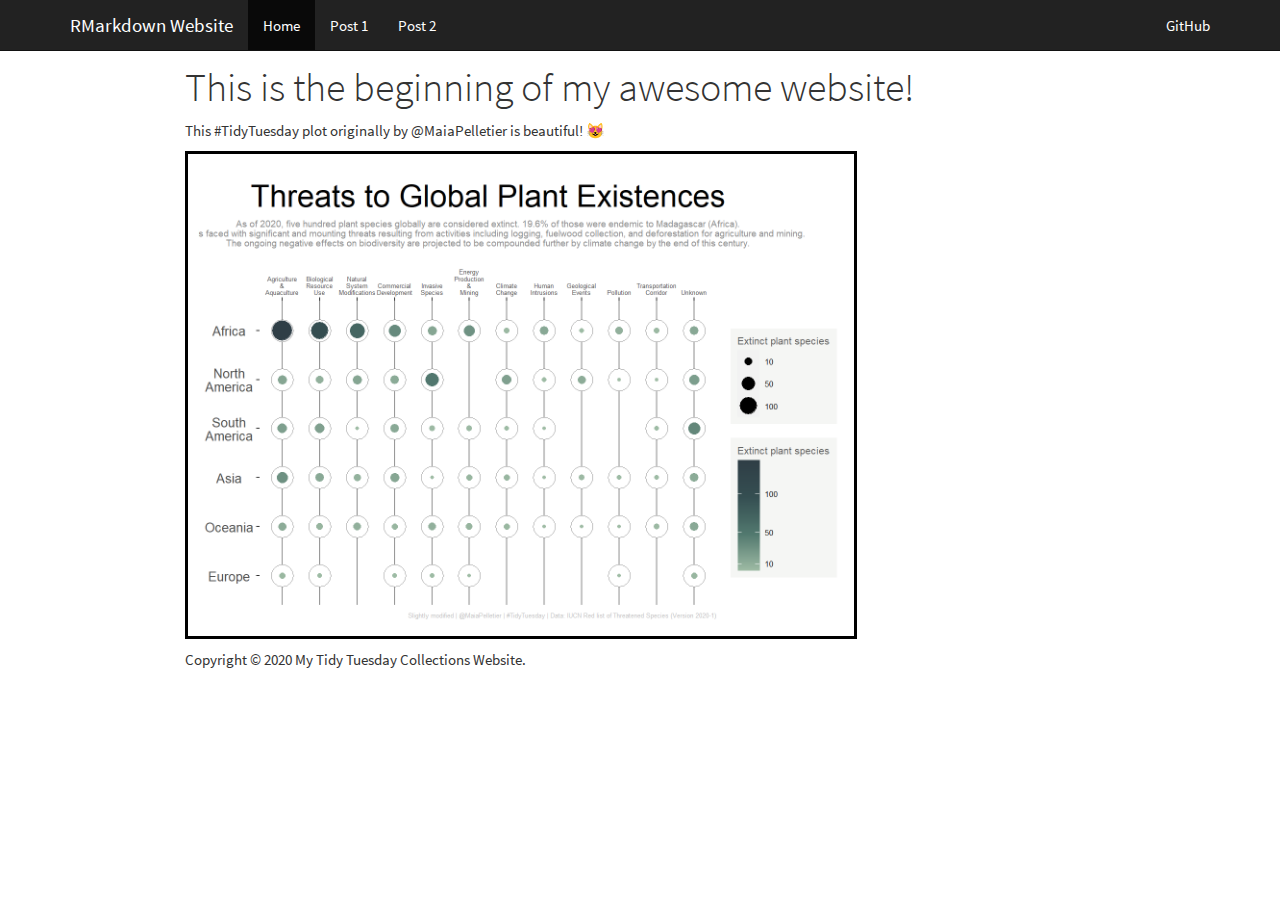
<file: _site/index.html>
<!DOCTYPE html>

<html>

<head>

<meta charset="utf-8" />
<meta name="generator" content="pandoc" />
<meta http-equiv="X-UA-Compatible" content="IE=EDGE" />




<title>index.knit</title>

<script src="site_libs/header-attrs-2.10/header-attrs.js"></script>
<script src="site_libs/jquery-1.11.3/jquery.min.js"></script>
<meta name="viewport" content="width=device-width, initial-scale=1" />
<link href="site_libs/bootstrap-3.3.5/css/cosmo.min.css" rel="stylesheet" />
<script src="site_libs/bootstrap-3.3.5/js/bootstrap.min.js"></script>
<script src="site_libs/bootstrap-3.3.5/shim/html5shiv.min.js"></script>
<script src="site_libs/bootstrap-3.3.5/shim/respond.min.js"></script>
<style>h1 {font-size: 34px;}
       h1.title {font-size: 38px;}
       h2 {font-size: 30px;}
       h3 {font-size: 24px;}
       h4 {font-size: 18px;}
       h5 {font-size: 16px;}
       h6 {font-size: 12px;}
       code {color: inherit; background-color: rgba(0, 0, 0, 0.04);}
       pre:not([class]) { background-color: white }</style>
<script src="site_libs/navigation-1.1/tabsets.js"></script>
<link href="site_libs/highlightjs-9.12.0/default.css" rel="stylesheet" />
<script src="site_libs/highlightjs-9.12.0/highlight.js"></script>

<style type="text/css">
  code{white-space: pre-wrap;}
  span.smallcaps{font-variant: small-caps;}
  span.underline{text-decoration: underline;}
  div.column{display: inline-block; vertical-align: top; width: 50%;}
  div.hanging-indent{margin-left: 1.5em; text-indent: -1.5em;}
  ul.task-list{list-style: none;}
    </style>

<style type="text/css">code{white-space: pre;}</style>
<script type="text/javascript">
if (window.hljs) {
  hljs.configure({languages: []});
  hljs.initHighlightingOnLoad();
  if (document.readyState && document.readyState === "complete") {
    window.setTimeout(function() { hljs.initHighlighting(); }, 0);
  }
}
</script>





<link rel="stylesheet" href="style.css" type="text/css" />



<style type = "text/css">
.main-container {
  max-width: 940px;
  margin-left: auto;
  margin-right: auto;
}
img {
  max-width:100%;
}
.tabbed-pane {
  padding-top: 12px;
}
.html-widget {
  margin-bottom: 20px;
}
button.code-folding-btn:focus {
  outline: none;
}
summary {
  display: list-item;
}
pre code {
  padding: 0;
}
</style>


<style type="text/css">
.dropdown-submenu {
  position: relative;
}
.dropdown-submenu>.dropdown-menu {
  top: 0;
  left: 100%;
  margin-top: -6px;
  margin-left: -1px;
  border-radius: 0 6px 6px 6px;
}
.dropdown-submenu:hover>.dropdown-menu {
  display: block;
}
.dropdown-submenu>a:after {
  display: block;
  content: " ";
  float: right;
  width: 0;
  height: 0;
  border-color: transparent;
  border-style: solid;
  border-width: 5px 0 5px 5px;
  border-left-color: #cccccc;
  margin-top: 5px;
  margin-right: -10px;
}
.dropdown-submenu:hover>a:after {
  border-left-color: #adb5bd;
}
.dropdown-submenu.pull-left {
  float: none;
}
.dropdown-submenu.pull-left>.dropdown-menu {
  left: -100%;
  margin-left: 10px;
  border-radius: 6px 0 6px 6px;
}
</style>

<script type="text/javascript">
// manage active state of menu based on current page
$(document).ready(function () {
  // active menu anchor
  href = window.location.pathname
  href = href.substr(href.lastIndexOf('/') + 1)
  if (href === "")
    href = "index.html";
  var menuAnchor = $('a[href="' + href + '"]');

  // mark it active
  menuAnchor.tab('show');

  // if it's got a parent navbar menu mark it active as well
  menuAnchor.closest('li.dropdown').addClass('active');

  // Navbar adjustments
  var navHeight = $(".navbar").first().height() + 15;
  var style = document.createElement('style');
  var pt = "padding-top: " + navHeight + "px; ";
  var mt = "margin-top: -" + navHeight + "px; ";
  var css = "";
  // offset scroll position for anchor links (for fixed navbar)
  for (var i = 1; i <= 6; i++) {
    css += ".section h" + i + "{ " + pt + mt + "}\n";
  }
  style.innerHTML = "body {" + pt + "padding-bottom: 40px; }\n" + css;
  document.head.appendChild(style);
});
</script>

<!-- tabsets -->

<style type="text/css">
.tabset-dropdown > .nav-tabs {
  display: inline-table;
  max-height: 500px;
  min-height: 44px;
  overflow-y: auto;
  border: 1px solid #ddd;
  border-radius: 4px;
}

.tabset-dropdown > .nav-tabs > li.active:before {
  content: "";
  font-family: 'Glyphicons Halflings';
  display: inline-block;
  padding: 10px;
  border-right: 1px solid #ddd;
}

.tabset-dropdown > .nav-tabs.nav-tabs-open > li.active:before {
  content: "&#xe258;";
  border: none;
}

.tabset-dropdown > .nav-tabs.nav-tabs-open:before {
  content: "";
  font-family: 'Glyphicons Halflings';
  display: inline-block;
  padding: 10px;
  border-right: 1px solid #ddd;
}

.tabset-dropdown > .nav-tabs > li.active {
  display: block;
}

.tabset-dropdown > .nav-tabs > li > a,
.tabset-dropdown > .nav-tabs > li > a:focus,
.tabset-dropdown > .nav-tabs > li > a:hover {
  border: none;
  display: inline-block;
  border-radius: 4px;
  background-color: transparent;
}

.tabset-dropdown > .nav-tabs.nav-tabs-open > li {
  display: block;
  float: none;
}

.tabset-dropdown > .nav-tabs > li {
  display: none;
}
</style>

<!-- code folding -->




</head>

<body>


<div class="container-fluid main-container">



<div class="navbar navbar-default  navbar-fixed-top" role="navigation">
  <div class="container">
    <div class="navbar-header">
      <!-- NOTE: add "navbar-inverse" class for an alternate navbar background -->
      <button type="button" class="navbar-toggle collapsed" data-toggle="collapse" data-target="#navbar">
        <span class="icon-bar"></span>
        <span class="icon-bar"></span>
        <span class="icon-bar"></span>
      </button>
      <a class="navbar-brand" href="index.html">RMarkdown Website</a>
    </div>
    <div id="navbar" class="navbar-collapse collapse">
      <ul class="nav navbar-nav">
        <li><a href="index.html">Home</a></li>
        <li><a href="post1.html">Post 1</a></li>
        <li><a href="post2.html">Post 2</a></li>
      </ul>
      <ul class="nav navbar-nav navbar-right">
        <li><a href="https://github.com">GitHub</a></li>
      </ul>
    </div><!--/.nav-collapse -->
  </div><!--/.container -->
</div><!--/.navbar -->

<div id="header">




</div>


<div id="this-is-the-beginning-of-my-awesome-website" class="section level1">
<h1>This is the beginning of my awesome website!</h1>
<p>This #TidyTuesday plot originally by <span class="citation">@MaiaPelletier</span> is beautiful! 😻</p>
<p><img src="index_files/figure-html/plot-1.png" width="672" style='border:3px solid black; padding:10px;' /></p>
</div>

<p>Copyright &copy; 2020 My Tidy Tuesday Collections Website.</p>



</div>

<script>

// add bootstrap table styles to pandoc tables
function bootstrapStylePandocTables() {
  $('tr.odd').parent('tbody').parent('table').addClass('table table-condensed');
}
$(document).ready(function () {
  bootstrapStylePandocTables();
});


</script>

<!-- tabsets -->

<script>
$(document).ready(function () {
  window.buildTabsets("TOC");
});

$(document).ready(function () {
  $('.tabset-dropdown > .nav-tabs > li').click(function () {
    $(this).parent().toggleClass('nav-tabs-open');
  });
});
</script>

<!-- code folding -->


<!-- dynamically load mathjax for compatibility with self-contained -->
<script>
  (function () {
    var script = document.createElement("script");
    script.type = "text/javascript";
    script.src  = "https://mathjax.rstudio.com/latest/MathJax.js?config=TeX-AMS-MML_HTMLorMML";
    document.getElementsByTagName("head")[0].appendChild(script);
  })();
</script>

</body>
</html>
</file>
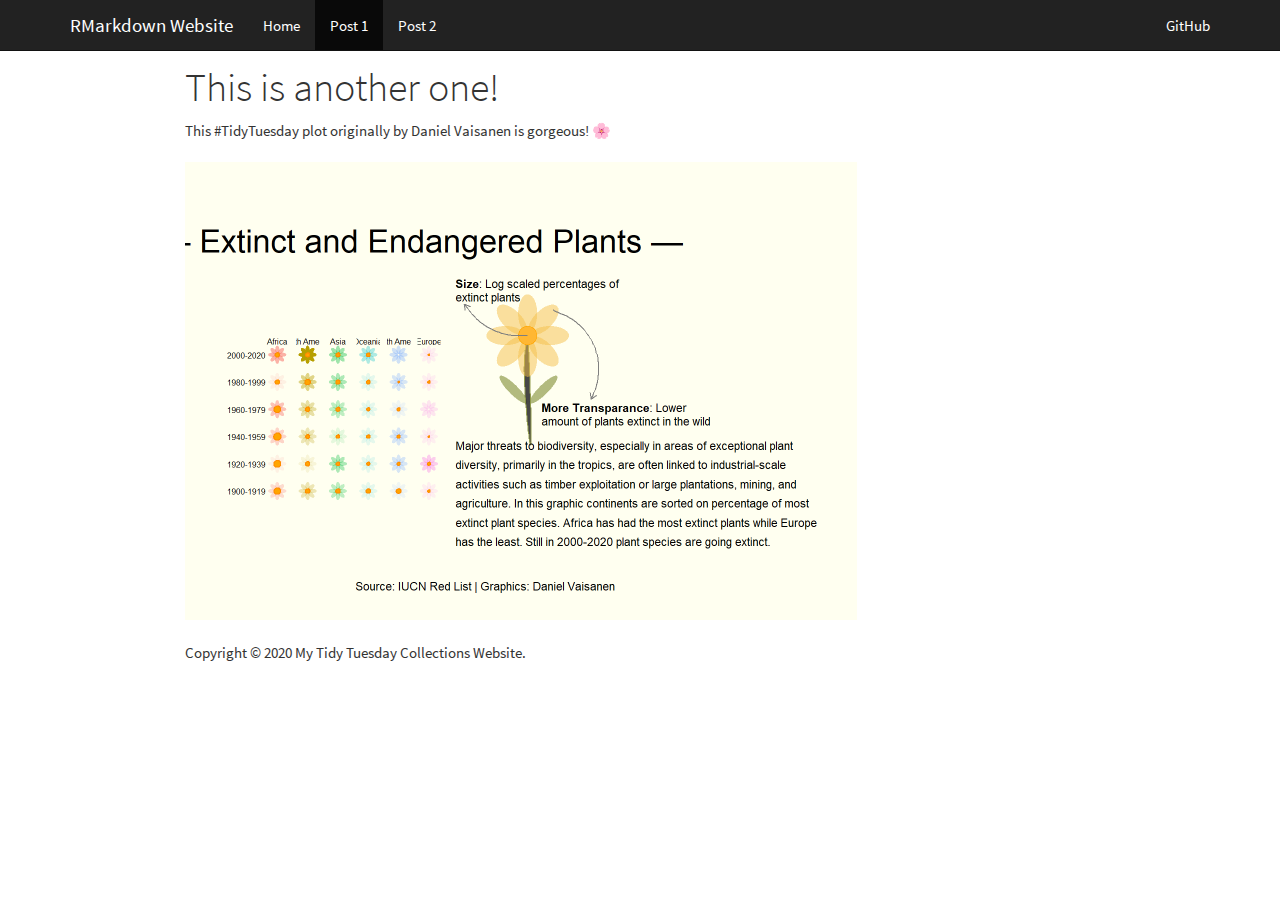
<file: _site/post1.html>
<!DOCTYPE html>

<html>

<head>

<meta charset="utf-8" />
<meta name="generator" content="pandoc" />
<meta http-equiv="X-UA-Compatible" content="IE=EDGE" />




<title>post1.knit</title>

<script src="site_libs/header-attrs-2.10/header-attrs.js"></script>
<script src="site_libs/jquery-1.11.3/jquery.min.js"></script>
<meta name="viewport" content="width=device-width, initial-scale=1" />
<link href="site_libs/bootstrap-3.3.5/css/cosmo.min.css" rel="stylesheet" />
<script src="site_libs/bootstrap-3.3.5/js/bootstrap.min.js"></script>
<script src="site_libs/bootstrap-3.3.5/shim/html5shiv.min.js"></script>
<script src="site_libs/bootstrap-3.3.5/shim/respond.min.js"></script>
<style>h1 {font-size: 34px;}
       h1.title {font-size: 38px;}
       h2 {font-size: 30px;}
       h3 {font-size: 24px;}
       h4 {font-size: 18px;}
       h5 {font-size: 16px;}
       h6 {font-size: 12px;}
       code {color: inherit; background-color: rgba(0, 0, 0, 0.04);}
       pre:not([class]) { background-color: white }</style>
<script src="site_libs/navigation-1.1/tabsets.js"></script>
<link href="site_libs/highlightjs-9.12.0/default.css" rel="stylesheet" />
<script src="site_libs/highlightjs-9.12.0/highlight.js"></script>

<style type="text/css">
  code{white-space: pre-wrap;}
  span.smallcaps{font-variant: small-caps;}
  span.underline{text-decoration: underline;}
  div.column{display: inline-block; vertical-align: top; width: 50%;}
  div.hanging-indent{margin-left: 1.5em; text-indent: -1.5em;}
  ul.task-list{list-style: none;}
    </style>

<style type="text/css">code{white-space: pre;}</style>
<script type="text/javascript">
if (window.hljs) {
  hljs.configure({languages: []});
  hljs.initHighlightingOnLoad();
  if (document.readyState && document.readyState === "complete") {
    window.setTimeout(function() { hljs.initHighlighting(); }, 0);
  }
}
</script>





<link rel="stylesheet" href="style.css" type="text/css" />



<style type = "text/css">
.main-container {
  max-width: 940px;
  margin-left: auto;
  margin-right: auto;
}
img {
  max-width:100%;
}
.tabbed-pane {
  padding-top: 12px;
}
.html-widget {
  margin-bottom: 20px;
}
button.code-folding-btn:focus {
  outline: none;
}
summary {
  display: list-item;
}
pre code {
  padding: 0;
}
</style>


<style type="text/css">
.dropdown-submenu {
  position: relative;
}
.dropdown-submenu>.dropdown-menu {
  top: 0;
  left: 100%;
  margin-top: -6px;
  margin-left: -1px;
  border-radius: 0 6px 6px 6px;
}
.dropdown-submenu:hover>.dropdown-menu {
  display: block;
}
.dropdown-submenu>a:after {
  display: block;
  content: " ";
  float: right;
  width: 0;
  height: 0;
  border-color: transparent;
  border-style: solid;
  border-width: 5px 0 5px 5px;
  border-left-color: #cccccc;
  margin-top: 5px;
  margin-right: -10px;
}
.dropdown-submenu:hover>a:after {
  border-left-color: #adb5bd;
}
.dropdown-submenu.pull-left {
  float: none;
}
.dropdown-submenu.pull-left>.dropdown-menu {
  left: -100%;
  margin-left: 10px;
  border-radius: 6px 0 6px 6px;
}
</style>

<script type="text/javascript">
// manage active state of menu based on current page
$(document).ready(function () {
  // active menu anchor
  href = window.location.pathname
  href = href.substr(href.lastIndexOf('/') + 1)
  if (href === "")
    href = "index.html";
  var menuAnchor = $('a[href="' + href + '"]');

  // mark it active
  menuAnchor.tab('show');

  // if it's got a parent navbar menu mark it active as well
  menuAnchor.closest('li.dropdown').addClass('active');

  // Navbar adjustments
  var navHeight = $(".navbar").first().height() + 15;
  var style = document.createElement('style');
  var pt = "padding-top: " + navHeight + "px; ";
  var mt = "margin-top: -" + navHeight + "px; ";
  var css = "";
  // offset scroll position for anchor links (for fixed navbar)
  for (var i = 1; i <= 6; i++) {
    css += ".section h" + i + "{ " + pt + mt + "}\n";
  }
  style.innerHTML = "body {" + pt + "padding-bottom: 40px; }\n" + css;
  document.head.appendChild(style);
});
</script>

<!-- tabsets -->

<style type="text/css">
.tabset-dropdown > .nav-tabs {
  display: inline-table;
  max-height: 500px;
  min-height: 44px;
  overflow-y: auto;
  border: 1px solid #ddd;
  border-radius: 4px;
}

.tabset-dropdown > .nav-tabs > li.active:before {
  content: "";
  font-family: 'Glyphicons Halflings';
  display: inline-block;
  padding: 10px;
  border-right: 1px solid #ddd;
}

.tabset-dropdown > .nav-tabs.nav-tabs-open > li.active:before {
  content: "&#xe258;";
  border: none;
}

.tabset-dropdown > .nav-tabs.nav-tabs-open:before {
  content: "";
  font-family: 'Glyphicons Halflings';
  display: inline-block;
  padding: 10px;
  border-right: 1px solid #ddd;
}

.tabset-dropdown > .nav-tabs > li.active {
  display: block;
}

.tabset-dropdown > .nav-tabs > li > a,
.tabset-dropdown > .nav-tabs > li > a:focus,
.tabset-dropdown > .nav-tabs > li > a:hover {
  border: none;
  display: inline-block;
  border-radius: 4px;
  background-color: transparent;
}

.tabset-dropdown > .nav-tabs.nav-tabs-open > li {
  display: block;
  float: none;
}

.tabset-dropdown > .nav-tabs > li {
  display: none;
}
</style>

<!-- code folding -->




</head>

<body>


<div class="container-fluid main-container">



<div class="navbar navbar-default  navbar-fixed-top" role="navigation">
  <div class="container">
    <div class="navbar-header">
      <!-- NOTE: add "navbar-inverse" class for an alternate navbar background -->
      <button type="button" class="navbar-toggle collapsed" data-toggle="collapse" data-target="#navbar">
        <span class="icon-bar"></span>
        <span class="icon-bar"></span>
        <span class="icon-bar"></span>
      </button>
      <a class="navbar-brand" href="index.html">RMarkdown Website</a>
    </div>
    <div id="navbar" class="navbar-collapse collapse">
      <ul class="nav navbar-nav">
        <li><a href="index.html">Home</a></li>
        <li><a href="post1.html">Post 1</a></li>
        <li><a href="post2.html">Post 2</a></li>
      </ul>
      <ul class="nav navbar-nav navbar-right">
        <li><a href="https://github.com">GitHub</a></li>
      </ul>
    </div><!--/.nav-collapse -->
  </div><!--/.container -->
</div><!--/.navbar -->

<div id="header">




</div>


<div id="this-is-another-one" class="section level1">
<h1>This is another one!</h1>
<p>This #TidyTuesday plot originally by Daniel Vaisanen is gorgeous! 🌸</p>
<p><img src="post1_files/figure-html/plot-1.png" width="672" /></p>
</div>

<p>Copyright &copy; 2020 My Tidy Tuesday Collections Website.</p>



</div>

<script>

// add bootstrap table styles to pandoc tables
function bootstrapStylePandocTables() {
  $('tr.odd').parent('tbody').parent('table').addClass('table table-condensed');
}
$(document).ready(function () {
  bootstrapStylePandocTables();
});


</script>

<!-- tabsets -->

<script>
$(document).ready(function () {
  window.buildTabsets("TOC");
});

$(document).ready(function () {
  $('.tabset-dropdown > .nav-tabs > li').click(function () {
    $(this).parent().toggleClass('nav-tabs-open');
  });
});
</script>

<!-- code folding -->


<!-- dynamically load mathjax for compatibility with self-contained -->
<script>
  (function () {
    var script = document.createElement("script");
    script.type = "text/javascript";
    script.src  = "https://mathjax.rstudio.com/latest/MathJax.js?config=TeX-AMS-MML_HTMLorMML";
    document.getElementsByTagName("head")[0].appendChild(script);
  })();
</script>

</body>
</html>
</file>
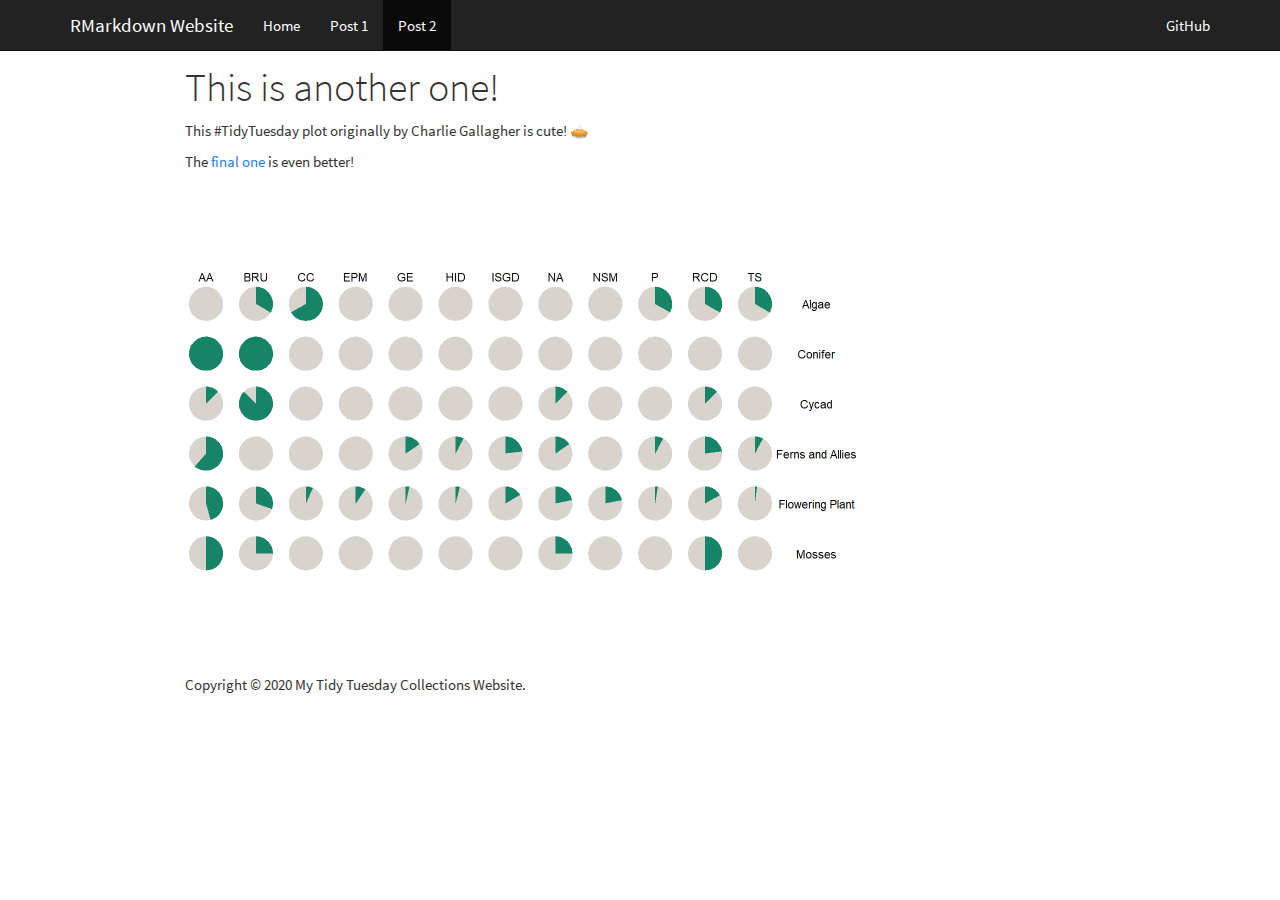
<file: _site/post2.html>
<!DOCTYPE html>

<html>

<head>

<meta charset="utf-8" />
<meta name="generator" content="pandoc" />
<meta http-equiv="X-UA-Compatible" content="IE=EDGE" />




<title>post2.knit</title>

<script src="site_libs/header-attrs-2.10/header-attrs.js"></script>
<script src="site_libs/jquery-1.11.3/jquery.min.js"></script>
<meta name="viewport" content="width=device-width, initial-scale=1" />
<link href="site_libs/bootstrap-3.3.5/css/cosmo.min.css" rel="stylesheet" />
<script src="site_libs/bootstrap-3.3.5/js/bootstrap.min.js"></script>
<script src="site_libs/bootstrap-3.3.5/shim/html5shiv.min.js"></script>
<script src="site_libs/bootstrap-3.3.5/shim/respond.min.js"></script>
<style>h1 {font-size: 34px;}
       h1.title {font-size: 38px;}
       h2 {font-size: 30px;}
       h3 {font-size: 24px;}
       h4 {font-size: 18px;}
       h5 {font-size: 16px;}
       h6 {font-size: 12px;}
       code {color: inherit; background-color: rgba(0, 0, 0, 0.04);}
       pre:not([class]) { background-color: white }</style>
<script src="site_libs/navigation-1.1/tabsets.js"></script>
<link href="site_libs/highlightjs-9.12.0/default.css" rel="stylesheet" />
<script src="site_libs/highlightjs-9.12.0/highlight.js"></script>

<style type="text/css">
  code{white-space: pre-wrap;}
  span.smallcaps{font-variant: small-caps;}
  span.underline{text-decoration: underline;}
  div.column{display: inline-block; vertical-align: top; width: 50%;}
  div.hanging-indent{margin-left: 1.5em; text-indent: -1.5em;}
  ul.task-list{list-style: none;}
    </style>

<style type="text/css">code{white-space: pre;}</style>
<script type="text/javascript">
if (window.hljs) {
  hljs.configure({languages: []});
  hljs.initHighlightingOnLoad();
  if (document.readyState && document.readyState === "complete") {
    window.setTimeout(function() { hljs.initHighlighting(); }, 0);
  }
}
</script>





<link rel="stylesheet" href="style.css" type="text/css" />



<style type = "text/css">
.main-container {
  max-width: 940px;
  margin-left: auto;
  margin-right: auto;
}
img {
  max-width:100%;
}
.tabbed-pane {
  padding-top: 12px;
}
.html-widget {
  margin-bottom: 20px;
}
button.code-folding-btn:focus {
  outline: none;
}
summary {
  display: list-item;
}
pre code {
  padding: 0;
}
</style>


<style type="text/css">
.dropdown-submenu {
  position: relative;
}
.dropdown-submenu>.dropdown-menu {
  top: 0;
  left: 100%;
  margin-top: -6px;
  margin-left: -1px;
  border-radius: 0 6px 6px 6px;
}
.dropdown-submenu:hover>.dropdown-menu {
  display: block;
}
.dropdown-submenu>a:after {
  display: block;
  content: " ";
  float: right;
  width: 0;
  height: 0;
  border-color: transparent;
  border-style: solid;
  border-width: 5px 0 5px 5px;
  border-left-color: #cccccc;
  margin-top: 5px;
  margin-right: -10px;
}
.dropdown-submenu:hover>a:after {
  border-left-color: #adb5bd;
}
.dropdown-submenu.pull-left {
  float: none;
}
.dropdown-submenu.pull-left>.dropdown-menu {
  left: -100%;
  margin-left: 10px;
  border-radius: 6px 0 6px 6px;
}
</style>

<script type="text/javascript">
// manage active state of menu based on current page
$(document).ready(function () {
  // active menu anchor
  href = window.location.pathname
  href = href.substr(href.lastIndexOf('/') + 1)
  if (href === "")
    href = "index.html";
  var menuAnchor = $('a[href="' + href + '"]');

  // mark it active
  menuAnchor.tab('show');

  // if it's got a parent navbar menu mark it active as well
  menuAnchor.closest('li.dropdown').addClass('active');

  // Navbar adjustments
  var navHeight = $(".navbar").first().height() + 15;
  var style = document.createElement('style');
  var pt = "padding-top: " + navHeight + "px; ";
  var mt = "margin-top: -" + navHeight + "px; ";
  var css = "";
  // offset scroll position for anchor links (for fixed navbar)
  for (var i = 1; i <= 6; i++) {
    css += ".section h" + i + "{ " + pt + mt + "}\n";
  }
  style.innerHTML = "body {" + pt + "padding-bottom: 40px; }\n" + css;
  document.head.appendChild(style);
});
</script>

<!-- tabsets -->

<style type="text/css">
.tabset-dropdown > .nav-tabs {
  display: inline-table;
  max-height: 500px;
  min-height: 44px;
  overflow-y: auto;
  border: 1px solid #ddd;
  border-radius: 4px;
}

.tabset-dropdown > .nav-tabs > li.active:before {
  content: "";
  font-family: 'Glyphicons Halflings';
  display: inline-block;
  padding: 10px;
  border-right: 1px solid #ddd;
}

.tabset-dropdown > .nav-tabs.nav-tabs-open > li.active:before {
  content: "&#xe258;";
  border: none;
}

.tabset-dropdown > .nav-tabs.nav-tabs-open:before {
  content: "";
  font-family: 'Glyphicons Halflings';
  display: inline-block;
  padding: 10px;
  border-right: 1px solid #ddd;
}

.tabset-dropdown > .nav-tabs > li.active {
  display: block;
}

.tabset-dropdown > .nav-tabs > li > a,
.tabset-dropdown > .nav-tabs > li > a:focus,
.tabset-dropdown > .nav-tabs > li > a:hover {
  border: none;
  display: inline-block;
  border-radius: 4px;
  background-color: transparent;
}

.tabset-dropdown > .nav-tabs.nav-tabs-open > li {
  display: block;
  float: none;
}

.tabset-dropdown > .nav-tabs > li {
  display: none;
}
</style>

<!-- code folding -->




</head>

<body>


<div class="container-fluid main-container">



<div class="navbar navbar-default  navbar-fixed-top" role="navigation">
  <div class="container">
    <div class="navbar-header">
      <!-- NOTE: add "navbar-inverse" class for an alternate navbar background -->
      <button type="button" class="navbar-toggle collapsed" data-toggle="collapse" data-target="#navbar">
        <span class="icon-bar"></span>
        <span class="icon-bar"></span>
        <span class="icon-bar"></span>
      </button>
      <a class="navbar-brand" href="index.html">RMarkdown Website</a>
    </div>
    <div id="navbar" class="navbar-collapse collapse">
      <ul class="nav navbar-nav">
        <li><a href="index.html">Home</a></li>
        <li><a href="post1.html">Post 1</a></li>
        <li><a href="post2.html">Post 2</a></li>
      </ul>
      <ul class="nav navbar-nav navbar-right">
        <li><a href="https://github.com">GitHub</a></li>
      </ul>
    </div><!--/.nav-collapse -->
  </div><!--/.container -->
</div><!--/.navbar -->

<div id="header">




</div>


<div id="this-is-another-one" class="section level1">
<h1>This is another one!</h1>
<p>This #TidyTuesday plot originally by Charlie Gallagher is cute! 🥧</p>
<p>The <a href="https://github.com/charlie-gallagher/tidy-tuesday/tree/master/extinct_plants">final one</a> is even better!</p>
<p><img src="post2_files/figure-html/plot-1.png" width="672" /></p>
</div>

<p>Copyright &copy; 2020 My Tidy Tuesday Collections Website.</p>



</div>

<script>

// add bootstrap table styles to pandoc tables
function bootstrapStylePandocTables() {
  $('tr.odd').parent('tbody').parent('table').addClass('table table-condensed');
}
$(document).ready(function () {
  bootstrapStylePandocTables();
});


</script>

<!-- tabsets -->

<script>
$(document).ready(function () {
  window.buildTabsets("TOC");
});

$(document).ready(function () {
  $('.tabset-dropdown > .nav-tabs > li').click(function () {
    $(this).parent().toggleClass('nav-tabs-open');
  });
});
</script>

<!-- code folding -->


<!-- dynamically load mathjax for compatibility with self-contained -->
<script>
  (function () {
    var script = document.createElement("script");
    script.type = "text/javascript";
    script.src  = "https://mathjax.rstudio.com/latest/MathJax.js?config=TeX-AMS-MML_HTMLorMML";
    document.getElementsByTagName("head")[0].appendChild(script);
  })();
</script>

</body>
</html>
</file>
<file: _site/site_libs/highlightjs-9.12.0/default.css>
.hljs-literal {
  color: #990073;
}

.hljs-number {
  color: #099;
}

.hljs-comment {
  color: #998;
  font-style: italic;
}

.hljs-keyword {
  color: #900;
  font-weight: bold;
}

.hljs-string {
  color: #d14;
}
</file>
<file: _site/style.css>
h1{
  font-size: 30pt;
}
</file>
<file: _site/site_libs/bootstrap-3.3.5/css/cosmo.min.css>
@font-face {
  font-family: 'Source Sans Pro';
  font-style: normal;
  font-weight: 300;
  src: url(fonts/SourceSansProLight.ttf) format('truetype');
}
@font-face {
  font-family: 'Source Sans Pro';
  font-style: normal;
  font-weight: 400;
  src: url(fonts/SourceSansPro.ttf) format('truetype');
}
@font-face {
  font-family: 'Source Sans Pro';
  font-style: normal;
  font-weight: 700;
  src: url(fonts/SourceSansProBold.ttf) format('truetype');
}

/*!
 * bootswatch v3.3.6
 * Homepage: http://bootswatch.com
 * Copyright 2012-2015 Thomas Park
 * Licensed under MIT
 * Based on Bootstrap
*//*!
 * Bootstrap v3.3.6 (http://getbootstrap.com)
 * Copyright 2011-2015 Twitter, Inc.
 * Licensed under MIT (https://github.com/twbs/bootstrap/blob/master/LICENSE)
 *//*! normalize.css v3.0.3 | MIT License | github.com/necolas/normalize.css */html{font-family:sans-serif;-ms-text-size-adjust:100%;-webkit-text-size-adjust:100%}body{margin:0}article,aside,details,figcaption,figure,footer,header,hgroup,main,menu,nav,section,summary{display:block}audio,canvas,progress,video{display:inline-block;vertical-align:baseline}audio:not([controls]){display:none;height:0}[hidden],template{display:none}a{background-color:transparent}a:active,a:hover{outline:0}abbr[title]{border-bottom:1px dotted}b,strong{font-weight:bold}dfn{font-style:italic}h1{font-size:2em;margin:0.67em 0}mark{background:#ff0;color:#000}small{font-size:80%}sub,sup{font-size:75%;line-height:0;position:relative;vertical-align:baseline}sup{top:-0.5em}sub{bottom:-0.25em}img{border:0}svg:not(:root){overflow:hidden}figure{margin:1em 40px}hr{-webkit-box-sizing:content-box;-moz-box-sizing:content-box;box-sizing:content-box;height:0}pre{overflow:auto}code,kbd,pre,samp{font-family:monospace, monospace;font-size:1em}button,input,optgroup,select,textarea{color:inherit;font:inherit;margin:0}button{overflow:visible}button,select{text-transform:none}button,html input[type="button"],input[type="reset"],input[type="submit"]{-webkit-appearance:button;cursor:pointer}button[disabled],html input[disabled]{cursor:default}button::-moz-focus-inner,input::-moz-focus-inner{border:0;padding:0}input{line-height:normal}input[type="checkbox"],input[type="radio"]{-webkit-box-sizing:border-box;-moz-box-sizing:border-box;box-sizing:border-box;padding:0}input[type="number"]::-webkit-inner-spin-button,input[type="number"]::-webkit-outer-spin-button{height:auto}input[type="search"]{-webkit-appearance:textfield;-webkit-box-sizing:content-box;-moz-box-sizing:content-box;box-sizing:content-box}input[type="search"]::-webkit-search-cancel-button,input[type="search"]::-webkit-search-decoration{-webkit-appearance:none}fieldset{border:1px solid #c0c0c0;margin:0 2px;padding:0.35em 0.625em 0.75em}legend{border:0;padding:0}textarea{overflow:auto}optgroup{font-weight:bold}table{border-collapse:collapse;border-spacing:0}td,th{padding:0}/*! Source: https://github.com/h5bp/html5-boilerplate/blob/master/src/css/main.css */@media print{*,*:before,*:after{background:transparent !important;color:#000 !important;-webkit-box-shadow:none !important;box-shadow:none !important;text-shadow:none !important}a,a:visited{text-decoration:underline}a[href]:after{content:" (" attr(href) ")"}abbr[title]:after{content:" (" attr(title) ")"}a[href^="#"]:after,a[href^="javascript:"]:after{content:""}pre,blockquote{border:1px solid #999;page-break-inside:avoid}thead{display:table-header-group}tr,img{page-break-inside:avoid}img{max-width:100% !important}p,h2,h3{orphans:3;widows:3}h2,h3{page-break-after:avoid}.navbar{display:none}.btn>.caret,.dropup>.btn>.caret{border-top-color:#000 !important}.label{border:1px solid #000}.table{border-collapse:collapse !important}.table td,.table th{background-color:#fff !important}.table-bordered th,.table-bordered td{border:1px solid #ddd !important}}@font-face{font-family:'Glyphicons Halflings';src:url('../fonts/glyphicons-halflings-regular.eot');src:url('../fonts/glyphicons-halflings-regular.eot?#iefix') format('embedded-opentype'),url('../fonts/glyphicons-halflings-regular.woff') format('woff'),url('../fonts/glyphicons-halflings-regular.ttf') format('truetype'),url('../fonts/glyphicons-halflings-regular.svg#glyphicons_halflingsregular') format('svg')}.glyphicon{position:relative;top:1px;display:inline-block;font-family:'Glyphicons Halflings';font-style:normal;font-weight:normal;line-height:1;-webkit-font-smoothing:antialiased;-moz-osx-font-smoothing:grayscale}.glyphicon-asterisk:before{content:"\002a"}.glyphicon-plus:before{content:"\002b"}.glyphicon-euro:before,.glyphicon-eur:before{content:"\20ac"}.glyphicon-minus:before{content:"\2212"}.glyphicon-cloud:before{content:"\2601"}.glyphicon-envelope:before{content:"\2709"}.glyphicon-pencil:before{content:"\270f"}.glyphicon-glass:before{content:"\e001"}.glyphicon-music:before{content:"\e002"}.glyphicon-search:before{content:"\e003"}.glyphicon-heart:before{content:"\e005"}.glyphicon-star:before{content:"\e006"}.glyphicon-star-empty:before{content:"\e007"}.glyphicon-user:before{content:"\e008"}.glyphicon-film:before{content:"\e009"}.glyphicon-th-large:before{content:"\e010"}.glyphicon-th:before{content:"\e011"}.glyphicon-th-list:before{content:"\e012"}.glyphicon-ok:before{content:"\e013"}.glyphicon-remove:before{content:"\e014"}.glyphicon-zoom-in:before{content:"\e015"}.glyphicon-zoom-out:before{content:"\e016"}.glyphicon-off:before{content:"\e017"}.glyphicon-signal:before{content:"\e018"}.glyphicon-cog:before{content:"\e019"}.glyphicon-trash:before{content:"\e020"}.glyphicon-home:before{content:"\e021"}.glyphicon-file:before{content:"\e022"}.glyphicon-time:before{content:"\e023"}.glyphicon-road:before{content:"\e024"}.glyphicon-download-alt:before{content:"\e025"}.glyphicon-download:before{content:"\e026"}.glyphicon-upload:before{content:"\e027"}.glyphicon-inbox:before{content:"\e028"}.glyphicon-play-circle:before{content:"\e029"}.glyphicon-repeat:before{content:"\e030"}.glyphicon-refresh:before{content:"\e031"}.glyphicon-list-alt:before{content:"\e032"}.glyphicon-lock:before{content:"\e033"}.glyphicon-flag:before{content:"\e034"}.glyphicon-headphones:before{content:"\e035"}.glyphicon-volume-off:before{content:"\e036"}.glyphicon-volume-down:before{content:"\e037"}.glyphicon-volume-up:before{content:"\e038"}.glyphicon-qrcode:before{content:"\e039"}.glyphicon-barcode:before{content:"\e040"}.glyphicon-tag:before{content:"\e041"}.glyphicon-tags:before{content:"\e042"}.glyphicon-book:before{content:"\e043"}.glyphicon-bookmark:before{content:"\e044"}.glyphicon-print:before{content:"\e045"}.glyphicon-camera:before{content:"\e046"}.glyphicon-font:before{content:"\e047"}.glyphicon-bold:before{content:"\e048"}.glyphicon-italic:before{content:"\e049"}.glyphicon-text-height:before{content:"\e050"}.glyphicon-text-width:before{content:"\e051"}.glyphicon-align-left:before{content:"\e052"}.glyphicon-align-center:before{content:"\e053"}.glyphicon-align-right:before{content:"\e054"}.glyphicon-align-justify:before{content:"\e055"}.glyphicon-list:before{content:"\e056"}.glyphicon-indent-left:before{content:"\e057"}.glyphicon-indent-right:before{content:"\e058"}.glyphicon-facetime-video:before{content:"\e059"}.glyphicon-picture:before{content:"\e060"}.glyphicon-map-marker:before{content:"\e062"}.glyphicon-adjust:before{content:"\e063"}.glyphicon-tint:before{content:"\e064"}.glyphicon-edit:before{content:"\e065"}.glyphicon-share:before{content:"\e066"}.glyphicon-check:before{content:"\e067"}.glyphicon-move:before{content:"\e068"}.glyphicon-step-backward:before{content:"\e069"}.glyphicon-fast-backward:before{content:"\e070"}.glyphicon-backward:before{content:"\e071"}.glyphicon-play:before{content:"\e072"}.glyphicon-pause:before{content:"\e073"}.glyphicon-stop:before{content:"\e074"}.glyphicon-forward:before{content:"\e075"}.glyphicon-fast-forward:before{content:"\e076"}.glyphicon-step-forward:before{content:"\e077"}.glyphicon-eject:before{content:"\e078"}.glyphicon-chevron-left:before{content:"\e079"}.glyphicon-chevron-right:before{content:"\e080"}.glyphicon-plus-sign:before{content:"\e081"}.glyphicon-minus-sign:before{content:"\e082"}.glyphicon-remove-sign:before{content:"\e083"}.glyphicon-ok-sign:before{content:"\e084"}.glyphicon-question-sign:before{content:"\e085"}.glyphicon-info-sign:before{content:"\e086"}.glyphicon-screenshot:before{content:"\e087"}.glyphicon-remove-circle:before{content:"\e088"}.glyphicon-ok-circle:before{content:"\e089"}.glyphicon-ban-circle:before{content:"\e090"}.glyphicon-arrow-left:before{content:"\e091"}.glyphicon-arrow-right:before{content:"\e092"}.glyphicon-arrow-up:before{content:"\e093"}.glyphicon-arrow-down:before{content:"\e094"}.glyphicon-share-alt:before{content:"\e095"}.glyphicon-resize-full:before{content:"\e096"}.glyphicon-resize-small:before{content:"\e097"}.glyphicon-exclamation-sign:before{content:"\e101"}.glyphicon-gift:before{content:"\e102"}.glyphicon-leaf:before{content:"\e103"}.glyphicon-fire:before{content:"\e104"}.glyphicon-eye-open:before{content:"\e105"}.glyphicon-eye-close:before{content:"\e106"}.glyphicon-warning-sign:before{content:"\e107"}.glyphicon-plane:before{content:"\e108"}.glyphicon-calendar:before{content:"\e109"}.glyphicon-random:before{content:"\e110"}.glyphicon-comment:before{content:"\e111"}.glyphicon-magnet:before{content:"\e112"}.glyphicon-chevron-up:before{content:"\e113"}.glyphicon-chevron-down:before{content:"\e114"}.glyphicon-retweet:before{content:"\e115"}.glyphicon-shopping-cart:before{content:"\e116"}.glyphicon-folder-close:before{content:"\e117"}.glyphicon-folder-open:before{content:"\e118"}.glyphicon-resize-vertical:before{content:"\e119"}.glyphicon-resize-horizontal:before{content:"\e120"}.glyphicon-hdd:before{content:"\e121"}.glyphicon-bullhorn:before{content:"\e122"}.glyphicon-bell:before{content:"\e123"}.glyphicon-certificate:before{content:"\e124"}.glyphicon-thumbs-up:before{content:"\e125"}.glyphicon-thumbs-down:before{content:"\e126"}.glyphicon-hand-right:before{content:"\e127"}.glyphicon-hand-left:before{content:"\e128"}.glyphicon-hand-up:before{content:"\e129"}.glyphicon-hand-down:before{content:"\e130"}.glyphicon-circle-arrow-right:before{content:"\e131"}.glyphicon-circle-arrow-left:before{content:"\e132"}.glyphicon-circle-arrow-up:before{content:"\e133"}.glyphicon-circle-arrow-down:before{content:"\e134"}.glyphicon-globe:before{content:"\e135"}.glyphicon-wrench:before{content:"\e136"}.glyphicon-tasks:before{content:"\e137"}.glyphicon-filter:before{content:"\e138"}.glyphicon-briefcase:before{content:"\e139"}.glyphicon-fullscreen:before{content:"\e140"}.glyphicon-dashboard:before{content:"\e141"}.glyphicon-paperclip:before{content:"\e142"}.glyphicon-heart-empty:before{content:"\e143"}.glyphicon-link:before{content:"\e144"}.glyphicon-phone:before{content:"\e145"}.glyphicon-pushpin:before{content:"\e146"}.glyphicon-usd:before{content:"\e148"}.glyphicon-gbp:before{content:"\e149"}.glyphicon-sort:before{content:"\e150"}.glyphicon-sort-by-alphabet:before{content:"\e151"}.glyphicon-sort-by-alphabet-alt:before{content:"\e152"}.glyphicon-sort-by-order:before{content:"\e153"}.glyphicon-sort-by-order-alt:before{content:"\e154"}.glyphicon-sort-by-attributes:before{content:"\e155"}.glyphicon-sort-by-attributes-alt:before{content:"\e156"}.glyphicon-unchecked:before{content:"\e157"}.glyphicon-expand:before{content:"\e158"}.glyphicon-collapse-down:before{content:"\e159"}.glyphicon-collapse-up:before{content:"\e160"}.glyphicon-log-in:before{content:"\e161"}.glyphicon-flash:before{content:"\e162"}.glyphicon-log-out:before{content:"\e163"}.glyphicon-new-window:before{content:"\e164"}.glyphicon-record:before{content:"\e165"}.glyphicon-save:before{content:"\e166"}.glyphicon-open:before{content:"\e167"}.glyphicon-saved:before{content:"\e168"}.glyphicon-import:before{content:"\e169"}.glyphicon-export:before{content:"\e170"}.glyphicon-send:before{content:"\e171"}.glyphicon-floppy-disk:before{content:"\e172"}.glyphicon-floppy-saved:before{content:"\e173"}.glyphicon-floppy-remove:before{content:"\e174"}.glyphicon-floppy-save:before{content:"\e175"}.glyphicon-floppy-open:before{content:"\e176"}.glyphicon-credit-card:before{content:"\e177"}.glyphicon-transfer:before{content:"\e178"}.glyphicon-cutlery:before{content:"\e179"}.glyphicon-header:before{content:"\e180"}.glyphicon-compressed:before{content:"\e181"}.glyphicon-earphone:before{content:"\e182"}.glyphicon-phone-alt:before{content:"\e183"}.glyphicon-tower:before{content:"\e184"}.glyphicon-stats:before{content:"\e185"}.glyphicon-sd-video:before{content:"\e186"}.glyphicon-hd-video:before{content:"\e187"}.glyphicon-subtitles:before{content:"\e188"}.glyphicon-sound-stereo:before{content:"\e189"}.glyphicon-sound-dolby:before{content:"\e190"}.glyphicon-sound-5-1:before{content:"\e191"}.glyphicon-sound-6-1:before{content:"\e192"}.glyphicon-sound-7-1:before{content:"\e193"}.glyphicon-copyright-mark:before{content:"\e194"}.glyphicon-registration-mark:before{content:"\e195"}.glyphicon-cloud-download:before{content:"\e197"}.glyphicon-cloud-upload:before{content:"\e198"}.glyphicon-tree-conifer:before{content:"\e199"}.glyphicon-tree-deciduous:before{content:"\e200"}.glyphicon-cd:before{content:"\e201"}.glyphicon-save-file:before{content:"\e202"}.glyphicon-open-file:before{content:"\e203"}.glyphicon-level-up:before{content:"\e204"}.glyphicon-copy:before{content:"\e205"}.glyphicon-paste:before{content:"\e206"}.glyphicon-alert:before{content:"\e209"}.glyphicon-equalizer:before{content:"\e210"}.glyphicon-king:before{content:"\e211"}.glyphicon-queen:before{content:"\e212"}.glyphicon-pawn:before{content:"\e213"}.glyphicon-bishop:before{content:"\e214"}.glyphicon-knight:before{content:"\e215"}.glyphicon-baby-formula:before{content:"\e216"}.glyphicon-tent:before{content:"\26fa"}.glyphicon-blackboard:before{content:"\e218"}.glyphicon-bed:before{content:"\e219"}.glyphicon-apple:before{content:"\f8ff"}.glyphicon-erase:before{content:"\e221"}.glyphicon-hourglass:before{content:"\231b"}.glyphicon-lamp:before{content:"\e223"}.glyphicon-duplicate:before{content:"\e224"}.glyphicon-piggy-bank:before{content:"\e225"}.glyphicon-scissors:before{content:"\e226"}.glyphicon-bitcoin:before{content:"\e227"}.glyphicon-btc:before{content:"\e227"}.glyphicon-xbt:before{content:"\e227"}.glyphicon-yen:before{content:"\00a5"}.glyphicon-jpy:before{content:"\00a5"}.glyphicon-ruble:before{content:"\20bd"}.glyphicon-rub:before{content:"\20bd"}.glyphicon-scale:before{content:"\e230"}.glyphicon-ice-lolly:before{content:"\e231"}.glyphicon-ice-lolly-tasted:before{content:"\e232"}.glyphicon-education:before{content:"\e233"}.glyphicon-option-horizontal:before{content:"\e234"}.glyphicon-option-vertical:before{content:"\e235"}.glyphicon-menu-hamburger:before{content:"\e236"}.glyphicon-modal-window:before{content:"\e237"}.glyphicon-oil:before{content:"\e238"}.glyphicon-grain:before{content:"\e239"}.glyphicon-sunglasses:before{content:"\e240"}.glyphicon-text-size:before{content:"\e241"}.glyphicon-text-color:before{content:"\e242"}.glyphicon-text-background:before{content:"\e243"}.glyphicon-object-align-top:before{content:"\e244"}.glyphicon-object-align-bottom:before{content:"\e245"}.glyphicon-object-align-horizontal:before{content:"\e246"}.glyphicon-object-align-left:before{content:"\e247"}.glyphicon-object-align-vertical:before{content:"\e248"}.glyphicon-object-align-right:before{content:"\e249"}.glyphicon-triangle-right:before{content:"\e250"}.glyphicon-triangle-left:before{content:"\e251"}.glyphicon-triangle-bottom:before{content:"\e252"}.glyphicon-triangle-top:before{content:"\e253"}.glyphicon-console:before{content:"\e254"}.glyphicon-superscript:before{content:"\e255"}.glyphicon-subscript:before{content:"\e256"}.glyphicon-menu-left:before{content:"\e257"}.glyphicon-menu-right:before{content:"\e258"}.glyphicon-menu-down:before{content:"\e259"}.glyphicon-menu-up:before{content:"\e260"}*{-webkit-box-sizing:border-box;-moz-box-sizing:border-box;box-sizing:border-box}*:before,*:after{-webkit-box-sizing:border-box;-moz-box-sizing:border-box;box-sizing:border-box}html{font-size:10px;-webkit-tap-highlight-color:rgba(0,0,0,0)}body{font-family:"Source Sans Pro",Calibri,Candara,Arial,sans-serif;font-size:15px;line-height:1.42857143;color:#333333;background-color:#ffffff}input,button,select,textarea{font-family:inherit;font-size:inherit;line-height:inherit}a{color:#2780e3;text-decoration:none}a:hover,a:focus{color:#165ba8;text-decoration:underline}a:focus{outline:thin dotted;outline:5px auto -webkit-focus-ring-color;outline-offset:-2px}figure{margin:0}img{vertical-align:middle}.img-responsive,.thumbnail>img,.thumbnail a>img,.carousel-inner>.item>img,.carousel-inner>.item>a>img{display:block;max-width:100%;height:auto}.img-rounded{border-radius:0}.img-thumbnail{padding:4px;line-height:1.42857143;background-color:#ffffff;border:1px solid #dddddd;border-radius:0;-webkit-transition:all .2s ease-in-out;-o-transition:all .2s ease-in-out;transition:all .2s ease-in-out;display:inline-block;max-width:100%;height:auto}.img-circle{border-radius:50%}hr{margin-top:21px;margin-bottom:21px;border:0;border-top:1px solid #e6e6e6}.sr-only{position:absolute;width:1px;height:1px;margin:-1px;padding:0;overflow:hidden;clip:rect(0, 0, 0, 0);border:0}.sr-only-focusable:active,.sr-only-focusable:focus{position:static;width:auto;height:auto;margin:0;overflow:visible;clip:auto}[role="button"]{cursor:pointer}h1,h2,h3,h4,h5,h6,.h1,.h2,.h3,.h4,.h5,.h6{font-family:"Source Sans Pro",Calibri,Candara,Arial,sans-serif;font-weight:300;line-height:1.1;color:inherit}h1 small,h2 small,h3 small,h4 small,h5 small,h6 small,.h1 small,.h2 small,.h3 small,.h4 small,.h5 small,.h6 small,h1 .small,h2 .small,h3 .small,h4 .small,h5 .small,h6 .small,.h1 .small,.h2 .small,.h3 .small,.h4 .small,.h5 .small,.h6 .small{font-weight:normal;line-height:1;color:#999999}h1,.h1,h2,.h2,h3,.h3{margin-top:21px;margin-bottom:10.5px}h1 small,.h1 small,h2 small,.h2 small,h3 small,.h3 small,h1 .small,.h1 .small,h2 .small,.h2 .small,h3 .small,.h3 .small{font-size:65%}h4,.h4,h5,.h5,h6,.h6{margin-top:10.5px;margin-bottom:10.5px}h4 small,.h4 small,h5 small,.h5 small,h6 small,.h6 small,h4 .small,.h4 .small,h5 .small,.h5 .small,h6 .small,.h6 .small{font-size:75%}h1,.h1{font-size:39px}h2,.h2{font-size:32px}h3,.h3{font-size:26px}h4,.h4{font-size:19px}h5,.h5{font-size:15px}h6,.h6{font-size:13px}p{margin:0 0 10.5px}.lead{margin-bottom:21px;font-size:17px;font-weight:300;line-height:1.4}@media (min-width:768px){.lead{font-size:22.5px}}small,.small{font-size:86%}mark,.mark{background-color:#ff7518;padding:.2em}.text-left{text-align:left}.text-right{text-align:right}.text-center{text-align:center}.text-justify{text-align:justify}.text-nowrap{white-space:nowrap}.text-lowercase{text-transform:lowercase}.text-uppercase{text-transform:uppercase}.text-capitalize{text-transform:capitalize}.text-muted{color:#999999}.text-primary{color:#2780e3}a.text-primary:hover,a.text-primary:focus{color:#1967be}.text-success{color:#ffffff}a.text-success:hover,a.text-success:focus{color:#e6e6e6}.text-info{color:#ffffff}a.text-info:hover,a.text-info:focus{color:#e6e6e6}.text-warning{color:#ffffff}a.text-warning:hover,a.text-warning:focus{color:#e6e6e6}.text-danger{color:#ffffff}a.text-danger:hover,a.text-danger:focus{color:#e6e6e6}.bg-primary{color:#fff;background-color:#2780e3}a.bg-primary:hover,a.bg-primary:focus{background-color:#1967be}.bg-success{background-color:#3fb618}a.bg-success:hover,a.bg-success:focus{background-color:#2f8912}.bg-info{background-color:#9954bb}a.bg-info:hover,a.bg-info:focus{background-color:#7e3f9d}.bg-warning{background-color:#ff7518}a.bg-warning:hover,a.bg-warning:focus{background-color:#e45c00}.bg-danger{background-color:#ff0039}a.bg-danger:hover,a.bg-danger:focus{background-color:#cc002e}.page-header{padding-bottom:9.5px;margin:42px 0 21px;border-bottom:1px solid #e6e6e6}ul,ol{margin-top:0;margin-bottom:10.5px}ul ul,ol ul,ul ol,ol ol{margin-bottom:0}.list-unstyled{padding-left:0;list-style:none}.list-inline{padding-left:0;list-style:none;margin-left:-5px}.list-inline>li{display:inline-block;padding-left:5px;padding-right:5px}dl{margin-top:0;margin-bottom:21px}dt,dd{line-height:1.42857143}dt{font-weight:bold}dd{margin-left:0}@media (min-width:768px){.dl-horizontal dt{float:left;width:160px;clear:left;text-align:right;overflow:hidden;text-overflow:ellipsis;white-space:nowrap}.dl-horizontal dd{margin-left:180px}}abbr[title],abbr[data-original-title]{cursor:help;border-bottom:1px dotted #999999}.initialism{font-size:90%;text-transform:uppercase}blockquote{padding:10.5px 21px;margin:0 0 21px;font-size:18.75px;border-left:5px solid #e6e6e6}blockquote p:last-child,blockquote ul:last-child,blockquote ol:last-child{margin-bottom:0}blockquote footer,blockquote small,blockquote .small{display:block;font-size:80%;line-height:1.42857143;color:#999999}blockquote footer:before,blockquote small:before,blockquote .small:before{content:'\2014 \00A0'}.blockquote-reverse,blockquote.pull-right{padding-right:15px;padding-left:0;border-right:5px solid #e6e6e6;border-left:0;text-align:right}.blockquote-reverse footer:before,blockquote.pull-right footer:before,.blockquote-reverse small:before,blockquote.pull-right small:before,.blockquote-reverse .small:before,blockquote.pull-right .small:before{content:''}.blockquote-reverse footer:after,blockquote.pull-right footer:after,.blockquote-reverse small:after,blockquote.pull-right small:after,.blockquote-reverse .small:after,blockquote.pull-right .small:after{content:'\00A0 \2014'}address{margin-bottom:21px;font-style:normal;line-height:1.42857143}code,kbd,pre,samp{font-family:monospace}code{padding:2px 4px;font-size:90%;color:#c7254e;background-color:#f9f2f4;border-radius:0}kbd{padding:2px 4px;font-size:90%;color:#ffffff;background-color:#333333;border-radius:0;-webkit-box-shadow:inset 0 -1px 0 rgba(0,0,0,0.25);box-shadow:inset 0 -1px 0 rgba(0,0,0,0.25)}kbd kbd{padding:0;font-size:100%;font-weight:bold;-webkit-box-shadow:none;box-shadow:none}pre{display:block;padding:10px;margin:0 0 10.5px;font-size:14px;line-height:1.42857143;word-break:break-all;word-wrap:break-word;color:#333333;background-color:#f5f5f5;border:1px solid #cccccc;border-radius:0}pre code{padding:0;font-size:inherit;color:inherit;white-space:pre-wrap;background-color:transparent;border-radius:0}.pre-scrollable{max-height:340px;overflow-y:scroll}.container{margin-right:auto;margin-left:auto;padding-left:15px;padding-right:15px}@media (min-width:768px){.container{width:750px}}@media (min-width:992px){.container{width:970px}}@media (min-width:1200px){.container{width:1170px}}.container-fluid{margin-right:auto;margin-left:auto;padding-left:15px;padding-right:15px}.row{margin-left:-15px;margin-right:-15px}.col-xs-1,.col-sm-1,.col-md-1,.col-lg-1,.col-xs-2,.col-sm-2,.col-md-2,.col-lg-2,.col-xs-3,.col-sm-3,.col-md-3,.col-lg-3,.col-xs-4,.col-sm-4,.col-md-4,.col-lg-4,.col-xs-5,.col-sm-5,.col-md-5,.col-lg-5,.col-xs-6,.col-sm-6,.col-md-6,.col-lg-6,.col-xs-7,.col-sm-7,.col-md-7,.col-lg-7,.col-xs-8,.col-sm-8,.col-md-8,.col-lg-8,.col-xs-9,.col-sm-9,.col-md-9,.col-lg-9,.col-xs-10,.col-sm-10,.col-md-10,.col-lg-10,.col-xs-11,.col-sm-11,.col-md-11,.col-lg-11,.col-xs-12,.col-sm-12,.col-md-12,.col-lg-12{position:relative;min-height:1px;padding-left:15px;padding-right:15px}.col-xs-1,.col-xs-2,.col-xs-3,.col-xs-4,.col-xs-5,.col-xs-6,.col-xs-7,.col-xs-8,.col-xs-9,.col-xs-10,.col-xs-11,.col-xs-12{float:left}.col-xs-12{width:100%}.col-xs-11{width:91.66666667%}.col-xs-10{width:83.33333333%}.col-xs-9{width:75%}.col-xs-8{width:66.66666667%}.col-xs-7{width:58.33333333%}.col-xs-6{width:50%}.col-xs-5{width:41.66666667%}.col-xs-4{width:33.33333333%}.col-xs-3{width:25%}.col-xs-2{width:16.66666667%}.col-xs-1{width:8.33333333%}.col-xs-pull-12{right:100%}.col-xs-pull-11{right:91.66666667%}.col-xs-pull-10{right:83.33333333%}.col-xs-pull-9{right:75%}.col-xs-pull-8{right:66.66666667%}.col-xs-pull-7{right:58.33333333%}.col-xs-pull-6{right:50%}.col-xs-pull-5{right:41.66666667%}.col-xs-pull-4{right:33.33333333%}.col-xs-pull-3{right:25%}.col-xs-pull-2{right:16.66666667%}.col-xs-pull-1{right:8.33333333%}.col-xs-pull-0{right:auto}.col-xs-push-12{left:100%}.col-xs-push-11{left:91.66666667%}.col-xs-push-10{left:83.33333333%}.col-xs-push-9{left:75%}.col-xs-push-8{left:66.66666667%}.col-xs-push-7{left:58.33333333%}.col-xs-push-6{left:50%}.col-xs-push-5{left:41.66666667%}.col-xs-push-4{left:33.33333333%}.col-xs-push-3{left:25%}.col-xs-push-2{left:16.66666667%}.col-xs-push-1{left:8.33333333%}.col-xs-push-0{left:auto}.col-xs-offset-12{margin-left:100%}.col-xs-offset-11{margin-left:91.66666667%}.col-xs-offset-10{margin-left:83.33333333%}.col-xs-offset-9{margin-left:75%}.col-xs-offset-8{margin-left:66.66666667%}.col-xs-offset-7{margin-left:58.33333333%}.col-xs-offset-6{margin-left:50%}.col-xs-offset-5{margin-left:41.66666667%}.col-xs-offset-4{margin-left:33.33333333%}.col-xs-offset-3{margin-left:25%}.col-xs-offset-2{margin-left:16.66666667%}.col-xs-offset-1{margin-left:8.33333333%}.col-xs-offset-0{margin-left:0%}@media (min-width:768px){.col-sm-1,.col-sm-2,.col-sm-3,.col-sm-4,.col-sm-5,.col-sm-6,.col-sm-7,.col-sm-8,.col-sm-9,.col-sm-10,.col-sm-11,.col-sm-12{float:left}.col-sm-12{width:100%}.col-sm-11{width:91.66666667%}.col-sm-10{width:83.33333333%}.col-sm-9{width:75%}.col-sm-8{width:66.66666667%}.col-sm-7{width:58.33333333%}.col-sm-6{width:50%}.col-sm-5{width:41.66666667%}.col-sm-4{width:33.33333333%}.col-sm-3{width:25%}.col-sm-2{width:16.66666667%}.col-sm-1{width:8.33333333%}.col-sm-pull-12{right:100%}.col-sm-pull-11{right:91.66666667%}.col-sm-pull-10{right:83.33333333%}.col-sm-pull-9{right:75%}.col-sm-pull-8{right:66.66666667%}.col-sm-pull-7{right:58.33333333%}.col-sm-pull-6{right:50%}.col-sm-pull-5{right:41.66666667%}.col-sm-pull-4{right:33.33333333%}.col-sm-pull-3{right:25%}.col-sm-pull-2{right:16.66666667%}.col-sm-pull-1{right:8.33333333%}.col-sm-pull-0{right:auto}.col-sm-push-12{left:100%}.col-sm-push-11{left:91.66666667%}.col-sm-push-10{left:83.33333333%}.col-sm-push-9{left:75%}.col-sm-push-8{left:66.66666667%}.col-sm-push-7{left:58.33333333%}.col-sm-push-6{left:50%}.col-sm-push-5{left:41.66666667%}.col-sm-push-4{left:33.33333333%}.col-sm-push-3{left:25%}.col-sm-push-2{left:16.66666667%}.col-sm-push-1{left:8.33333333%}.col-sm-push-0{left:auto}.col-sm-offset-12{margin-left:100%}.col-sm-offset-11{margin-left:91.66666667%}.col-sm-offset-10{margin-left:83.33333333%}.col-sm-offset-9{margin-left:75%}.col-sm-offset-8{margin-left:66.66666667%}.col-sm-offset-7{margin-left:58.33333333%}.col-sm-offset-6{margin-left:50%}.col-sm-offset-5{margin-left:41.66666667%}.col-sm-offset-4{margin-left:33.33333333%}.col-sm-offset-3{margin-left:25%}.col-sm-offset-2{margin-left:16.66666667%}.col-sm-offset-1{margin-left:8.33333333%}.col-sm-offset-0{margin-left:0%}}@media (min-width:992px){.col-md-1,.col-md-2,.col-md-3,.col-md-4,.col-md-5,.col-md-6,.col-md-7,.col-md-8,.col-md-9,.col-md-10,.col-md-11,.col-md-12{float:left}.col-md-12{width:100%}.col-md-11{width:91.66666667%}.col-md-10{width:83.33333333%}.col-md-9{width:75%}.col-md-8{width:66.66666667%}.col-md-7{width:58.33333333%}.col-md-6{width:50%}.col-md-5{width:41.66666667%}.col-md-4{width:33.33333333%}.col-md-3{width:25%}.col-md-2{width:16.66666667%}.col-md-1{width:8.33333333%}.col-md-pull-12{right:100%}.col-md-pull-11{right:91.66666667%}.col-md-pull-10{right:83.33333333%}.col-md-pull-9{right:75%}.col-md-pull-8{right:66.66666667%}.col-md-pull-7{right:58.33333333%}.col-md-pull-6{right:50%}.col-md-pull-5{right:41.66666667%}.col-md-pull-4{right:33.33333333%}.col-md-pull-3{right:25%}.col-md-pull-2{right:16.66666667%}.col-md-pull-1{right:8.33333333%}.col-md-pull-0{right:auto}.col-md-push-12{left:100%}.col-md-push-11{left:91.66666667%}.col-md-push-10{left:83.33333333%}.col-md-push-9{left:75%}.col-md-push-8{left:66.66666667%}.col-md-push-7{left:58.33333333%}.col-md-push-6{left:50%}.col-md-push-5{left:41.66666667%}.col-md-push-4{left:33.33333333%}.col-md-push-3{left:25%}.col-md-push-2{left:16.66666667%}.col-md-push-1{left:8.33333333%}.col-md-push-0{left:auto}.col-md-offset-12{margin-left:100%}.col-md-offset-11{margin-left:91.66666667%}.col-md-offset-10{margin-left:83.33333333%}.col-md-offset-9{margin-left:75%}.col-md-offset-8{margin-left:66.66666667%}.col-md-offset-7{margin-left:58.33333333%}.col-md-offset-6{margin-left:50%}.col-md-offset-5{margin-left:41.66666667%}.col-md-offset-4{margin-left:33.33333333%}.col-md-offset-3{margin-left:25%}.col-md-offset-2{margin-left:16.66666667%}.col-md-offset-1{margin-left:8.33333333%}.col-md-offset-0{margin-left:0%}}@media (min-width:1200px){.col-lg-1,.col-lg-2,.col-lg-3,.col-lg-4,.col-lg-5,.col-lg-6,.col-lg-7,.col-lg-8,.col-lg-9,.col-lg-10,.col-lg-11,.col-lg-12{float:left}.col-lg-12{width:100%}.col-lg-11{width:91.66666667%}.col-lg-10{width:83.33333333%}.col-lg-9{width:75%}.col-lg-8{width:66.66666667%}.col-lg-7{width:58.33333333%}.col-lg-6{width:50%}.col-lg-5{width:41.66666667%}.col-lg-4{width:33.33333333%}.col-lg-3{width:25%}.col-lg-2{width:16.66666667%}.col-lg-1{width:8.33333333%}.col-lg-pull-12{right:100%}.col-lg-pull-11{right:91.66666667%}.col-lg-pull-10{right:83.33333333%}.col-lg-pull-9{right:75%}.col-lg-pull-8{right:66.66666667%}.col-lg-pull-7{right:58.33333333%}.col-lg-pull-6{right:50%}.col-lg-pull-5{right:41.66666667%}.col-lg-pull-4{right:33.33333333%}.col-lg-pull-3{right:25%}.col-lg-pull-2{right:16.66666667%}.col-lg-pull-1{right:8.33333333%}.col-lg-pull-0{right:auto}.col-lg-push-12{left:100%}.col-lg-push-11{left:91.66666667%}.col-lg-push-10{left:83.33333333%}.col-lg-push-9{left:75%}.col-lg-push-8{left:66.66666667%}.col-lg-push-7{left:58.33333333%}.col-lg-push-6{left:50%}.col-lg-push-5{left:41.66666667%}.col-lg-push-4{left:33.33333333%}.col-lg-push-3{left:25%}.col-lg-push-2{left:16.66666667%}.col-lg-push-1{left:8.33333333%}.col-lg-push-0{left:auto}.col-lg-offset-12{margin-left:100%}.col-lg-offset-11{margin-left:91.66666667%}.col-lg-offset-10{margin-left:83.33333333%}.col-lg-offset-9{margin-left:75%}.col-lg-offset-8{margin-left:66.66666667%}.col-lg-offset-7{margin-left:58.33333333%}.col-lg-offset-6{margin-left:50%}.col-lg-offset-5{margin-left:41.66666667%}.col-lg-offset-4{margin-left:33.33333333%}.col-lg-offset-3{margin-left:25%}.col-lg-offset-2{margin-left:16.66666667%}.col-lg-offset-1{margin-left:8.33333333%}.col-lg-offset-0{margin-left:0%}}table{background-color:transparent}caption{padding-top:8px;padding-bottom:8px;color:#999999;text-align:left}th{}.table{width:100%;max-width:100%;margin-bottom:21px}.table>thead>tr>th,.table>tbody>tr>th,.table>tfoot>tr>th,.table>thead>tr>td,.table>tbody>tr>td,.table>tfoot>tr>td{padding:8px;line-height:1.42857143;vertical-align:top;border-top:1px solid #dddddd}.table>thead>tr>th{vertical-align:bottom;border-bottom:2px solid #dddddd}.table>caption+thead>tr:first-child>th,.table>colgroup+thead>tr:first-child>th,.table>thead:first-child>tr:first-child>th,.table>caption+thead>tr:first-child>td,.table>colgroup+thead>tr:first-child>td,.table>thead:first-child>tr:first-child>td{border-top:0}.table>tbody+tbody{border-top:2px solid #dddddd}.table .table{background-color:#ffffff}.table-condensed>thead>tr>th,.table-condensed>tbody>tr>th,.table-condensed>tfoot>tr>th,.table-condensed>thead>tr>td,.table-condensed>tbody>tr>td,.table-condensed>tfoot>tr>td{padding:5px}.table-bordered{border:1px solid #dddddd}.table-bordered>thead>tr>th,.table-bordered>tbody>tr>th,.table-bordered>tfoot>tr>th,.table-bordered>thead>tr>td,.table-bordered>tbody>tr>td,.table-bordered>tfoot>tr>td{border:1px solid #dddddd}.table-bordered>thead>tr>th,.table-bordered>thead>tr>td{border-bottom-width:2px}.table-striped>tbody>tr:nth-of-type(odd){background-color:#f9f9f9}.table-hover>tbody>tr:hover{background-color:#f5f5f5}table col[class*="col-"]{position:static;float:none;display:table-column}table td[class*="col-"],table th[class*="col-"]{position:static;float:none;display:table-cell}.table>thead>tr>td.active,.table>tbody>tr>td.active,.table>tfoot>tr>td.active,.table>thead>tr>th.active,.table>tbody>tr>th.active,.table>tfoot>tr>th.active,.table>thead>tr.active>td,.table>tbody>tr.active>td,.table>tfoot>tr.active>td,.table>thead>tr.active>th,.table>tbody>tr.active>th,.table>tfoot>tr.active>th{background-color:#f5f5f5}.table-hover>tbody>tr>td.active:hover,.table-hover>tbody>tr>th.active:hover,.table-hover>tbody>tr.active:hover>td,.table-hover>tbody>tr:hover>.active,.table-hover>tbody>tr.active:hover>th{background-color:#e8e8e8}.table>thead>tr>td.success,.table>tbody>tr>td.success,.table>tfoot>tr>td.success,.table>thead>tr>th.success,.table>tbody>tr>th.success,.table>tfoot>tr>th.success,.table>thead>tr.success>td,.table>tbody>tr.success>td,.table>tfoot>tr.success>td,.table>thead>tr.success>th,.table>tbody>tr.success>th,.table>tfoot>tr.success>th{background-color:#3fb618}.table-hover>tbody>tr>td.success:hover,.table-hover>tbody>tr>th.success:hover,.table-hover>tbody>tr.success:hover>td,.table-hover>tbody>tr:hover>.success,.table-hover>tbody>tr.success:hover>th{background-color:#379f15}.table>thead>tr>td.info,.table>tbody>tr>td.info,.table>tfoot>tr>td.info,.table>thead>tr>th.info,.table>tbody>tr>th.info,.table>tfoot>tr>th.info,.table>thead>tr.info>td,.table>tbody>tr.info>td,.table>tfoot>tr.info>td,.table>thead>tr.info>th,.table>tbody>tr.info>th,.table>tfoot>tr.info>th{background-color:#9954bb}.table-hover>tbody>tr>td.info:hover,.table-hover>tbody>tr>th.info:hover,.table-hover>tbody>tr.info:hover>td,.table-hover>tbody>tr:hover>.info,.table-hover>tbody>tr.info:hover>th{background-color:#8d46b0}.table>thead>tr>td.warning,.table>tbody>tr>td.warning,.table>tfoot>tr>td.warning,.table>thead>tr>th.warning,.table>tbody>tr>th.warning,.table>tfoot>tr>th.warning,.table>thead>tr.warning>td,.table>tbody>tr.warning>td,.table>tfoot>tr.warning>td,.table>thead>tr.warning>th,.table>tbody>tr.warning>th,.table>tfoot>tr.warning>th{background-color:#ff7518}.table-hover>tbody>tr>td.warning:hover,.table-hover>tbody>tr>th.warning:hover,.table-hover>tbody>tr.warning:hover>td,.table-hover>tbody>tr:hover>.warning,.table-hover>tbody>tr.warning:hover>th{background-color:#fe6600}.table>thead>tr>td.danger,.table>tbody>tr>td.danger,.table>tfoot>tr>td.danger,.table>thead>tr>th.danger,.table>tbody>tr>th.danger,.table>tfoot>tr>th.danger,.table>thead>tr.danger>td,.table>tbody>tr.danger>td,.table>tfoot>tr.danger>td,.table>thead>tr.danger>th,.table>tbody>tr.danger>th,.table>tfoot>tr.danger>th{background-color:#ff0039}.table-hover>tbody>tr>td.danger:hover,.table-hover>tbody>tr>th.danger:hover,.table-hover>tbody>tr.danger:hover>td,.table-hover>tbody>tr:hover>.danger,.table-hover>tbody>tr.danger:hover>th{background-color:#e60033}.table-responsive{overflow-x:auto;min-height:0.01%}@media screen and (max-width:767px){.table-responsive{width:100%;margin-bottom:15.75px;overflow-y:hidden;-ms-overflow-style:-ms-autohiding-scrollbar;border:1px solid #dddddd}.table-responsive>.table{margin-bottom:0}.table-responsive>.table>thead>tr>th,.table-responsive>.table>tbody>tr>th,.table-responsive>.table>tfoot>tr>th,.table-responsive>.table>thead>tr>td,.table-responsive>.table>tbody>tr>td,.table-responsive>.table>tfoot>tr>td{white-space:nowrap}.table-responsive>.table-bordered{border:0}.table-responsive>.table-bordered>thead>tr>th:first-child,.table-responsive>.table-bordered>tbody>tr>th:first-child,.table-responsive>.table-bordered>tfoot>tr>th:first-child,.table-responsive>.table-bordered>thead>tr>td:first-child,.table-responsive>.table-bordered>tbody>tr>td:first-child,.table-responsive>.table-bordered>tfoot>tr>td:first-child{border-left:0}.table-responsive>.table-bordered>thead>tr>th:last-child,.table-responsive>.table-bordered>tbody>tr>th:last-child,.table-responsive>.table-bordered>tfoot>tr>th:last-child,.table-responsive>.table-bordered>thead>tr>td:last-child,.table-responsive>.table-bordered>tbody>tr>td:last-child,.table-responsive>.table-bordered>tfoot>tr>td:last-child{border-right:0}.table-responsive>.table-bordered>tbody>tr:last-child>th,.table-responsive>.table-bordered>tfoot>tr:last-child>th,.table-responsive>.table-bordered>tbody>tr:last-child>td,.table-responsive>.table-bordered>tfoot>tr:last-child>td{border-bottom:0}}fieldset{padding:0;margin:0;border:0;min-width:0}legend{display:block;width:100%;padding:0;margin-bottom:21px;font-size:22.5px;line-height:inherit;color:#333333;border:0;border-bottom:1px solid #e5e5e5}label{display:inline-block;max-width:100%;margin-bottom:5px;font-weight:bold}input[type="search"]{-webkit-box-sizing:border-box;-moz-box-sizing:border-box;box-sizing:border-box}input[type="radio"],input[type="checkbox"]{margin:4px 0 0;margin-top:1px \9;line-height:normal}input[type="file"]{display:block}input[type="range"]{display:block;width:100%}select[multiple],select[size]{height:auto}input[type="file"]:focus,input[type="radio"]:focus,input[type="checkbox"]:focus{outline:thin dotted;outline:5px auto -webkit-focus-ring-color;outline-offset:-2px}output{display:block;padding-top:11px;font-size:15px;line-height:1.42857143;color:#333333}.form-control{display:block;width:100%;height:43px;padding:10px 18px;font-size:15px;line-height:1.42857143;color:#333333;background-color:#ffffff;background-image:none;border:1px solid #cccccc;border-radius:0;-webkit-box-shadow:inset 0 1px 1px rgba(0,0,0,0.075);box-shadow:inset 0 1px 1px rgba(0,0,0,0.075);-webkit-transition:border-color ease-in-out .15s,-webkit-box-shadow ease-in-out .15s;-o-transition:border-color ease-in-out .15s,box-shadow ease-in-out .15s;transition:border-color ease-in-out .15s,box-shadow ease-in-out .15s}.form-control:focus{border-color:#66afe9;outline:0;-webkit-box-shadow:inset 0 1px 1px rgba(0,0,0,0.075),0 0 8px rgba(102,175,233,0.6);box-shadow:inset 0 1px 1px rgba(0,0,0,0.075),0 0 8px rgba(102,175,233,0.6)}.form-control::-moz-placeholder{color:#999999;opacity:1}.form-control:-ms-input-placeholder{color:#999999}.form-control::-webkit-input-placeholder{color:#999999}.form-control::-ms-expand{border:0;background-color:transparent}.form-control[disabled],.form-control[readonly],fieldset[disabled] .form-control{background-color:#e6e6e6;opacity:1}.form-control[disabled],fieldset[disabled] .form-control{cursor:not-allowed}textarea.form-control{height:auto}input[type="search"]{-webkit-appearance:none}@media screen and (-webkit-min-device-pixel-ratio:0){input[type="date"].form-control,input[type="time"].form-control,input[type="datetime-local"].form-control,input[type="month"].form-control{line-height:43px}input[type="date"].input-sm,input[type="time"].input-sm,input[type="datetime-local"].input-sm,input[type="month"].input-sm,.input-group-sm input[type="date"],.input-group-sm input[type="time"],.input-group-sm input[type="datetime-local"],.input-group-sm input[type="month"]{line-height:31px}input[type="date"].input-lg,input[type="time"].input-lg,input[type="datetime-local"].input-lg,input[type="month"].input-lg,.input-group-lg input[type="date"],.input-group-lg input[type="time"],.input-group-lg input[type="datetime-local"],.input-group-lg input[type="month"]{line-height:64px}}.form-group{margin-bottom:15px}.radio,.checkbox{position:relative;display:block;margin-top:10px;margin-bottom:10px}.radio label,.checkbox label{min-height:21px;padding-left:20px;margin-bottom:0;font-weight:normal;cursor:pointer}.radio input[type="radio"],.radio-inline input[type="radio"],.checkbox input[type="checkbox"],.checkbox-inline input[type="checkbox"]{position:absolute;margin-left:-20px;margin-top:4px \9}.radio+.radio,.checkbox+.checkbox{margin-top:-5px}.radio-inline,.checkbox-inline{position:relative;display:inline-block;padding-left:20px;margin-bottom:0;vertical-align:middle;font-weight:normal;cursor:pointer}.radio-inline+.radio-inline,.checkbox-inline+.checkbox-inline{margin-top:0;margin-left:10px}input[type="radio"][disabled],input[type="checkbox"][disabled],input[type="radio"].disabled,input[type="checkbox"].disabled,fieldset[disabled] input[type="radio"],fieldset[disabled] input[type="checkbox"]{cursor:not-allowed}.radio-inline.disabled,.checkbox-inline.disabled,fieldset[disabled] .radio-inline,fieldset[disabled] .checkbox-inline{cursor:not-allowed}.radio.disabled label,.checkbox.disabled label,fieldset[disabled] .radio label,fieldset[disabled] .checkbox label{cursor:not-allowed}.form-control-static{padding-top:11px;padding-bottom:11px;margin-bottom:0;min-height:36px}.form-control-static.input-lg,.form-control-static.input-sm{padding-left:0;padding-right:0}.input-sm{height:31px;padding:5px 10px;font-size:13px;line-height:1.5;border-radius:0}select.input-sm{height:31px;line-height:31px}textarea.input-sm,select[multiple].input-sm{height:auto}.form-group-sm .form-control{height:31px;padding:5px 10px;font-size:13px;line-height:1.5;border-radius:0}.form-group-sm select.form-control{height:31px;line-height:31px}.form-group-sm textarea.form-control,.form-group-sm select[multiple].form-control{height:auto}.form-group-sm .form-control-static{height:31px;min-height:34px;padding:6px 10px;font-size:13px;line-height:1.5}.input-lg{height:64px;padding:18px 30px;font-size:19px;line-height:1.3333333;border-radius:0}select.input-lg{height:64px;line-height:64px}textarea.input-lg,select[multiple].input-lg{height:auto}.form-group-lg .form-control{height:64px;padding:18px 30px;font-size:19px;line-height:1.3333333;border-radius:0}.form-group-lg select.form-control{height:64px;line-height:64px}.form-group-lg textarea.form-control,.form-group-lg select[multiple].form-control{height:auto}.form-group-lg .form-control-static{height:64px;min-height:40px;padding:19px 30px;font-size:19px;line-height:1.3333333}.has-feedback{position:relative}.has-feedback .form-control{padding-right:53.75px}.form-control-feedback{position:absolute;top:0;right:0;z-index:2;display:block;width:43px;height:43px;line-height:43px;text-align:center;pointer-events:none}.input-lg+.form-control-feedback,.input-group-lg+.form-control-feedback,.form-group-lg .form-control+.form-control-feedback{width:64px;height:64px;line-height:64px}.input-sm+.form-control-feedback,.input-group-sm+.form-control-feedback,.form-group-sm .form-control+.form-control-feedback{width:31px;height:31px;line-height:31px}.has-success .help-block,.has-success .control-label,.has-success .radio,.has-success .checkbox,.has-success .radio-inline,.has-success .checkbox-inline,.has-success.radio label,.has-success.checkbox label,.has-success.radio-inline label,.has-success.checkbox-inline label{color:#ffffff}.has-success .form-control{border-color:#ffffff;-webkit-box-shadow:inset 0 1px 1px rgba(0,0,0,0.075);box-shadow:inset 0 1px 1px rgba(0,0,0,0.075)}.has-success .form-control:focus{border-color:#e6e6e6;-webkit-box-shadow:inset 0 1px 1px rgba(0,0,0,0.075),0 0 6px #fff;box-shadow:inset 0 1px 1px rgba(0,0,0,0.075),0 0 6px #fff}.has-success .input-group-addon{color:#ffffff;border-color:#ffffff;background-color:#3fb618}.has-success .form-control-feedback{color:#ffffff}.has-warning .help-block,.has-warning .control-label,.has-warning .radio,.has-warning .checkbox,.has-warning .radio-inline,.has-warning .checkbox-inline,.has-warning.radio label,.has-warning.checkbox label,.has-warning.radio-inline label,.has-warning.checkbox-inline label{color:#ffffff}.has-warning .form-control{border-color:#ffffff;-webkit-box-shadow:inset 0 1px 1px rgba(0,0,0,0.075);box-shadow:inset 0 1px 1px rgba(0,0,0,0.075)}.has-warning .form-control:focus{border-color:#e6e6e6;-webkit-box-shadow:inset 0 1px 1px rgba(0,0,0,0.075),0 0 6px #fff;box-shadow:inset 0 1px 1px rgba(0,0,0,0.075),0 0 6px #fff}.has-warning .input-group-addon{color:#ffffff;border-color:#ffffff;background-color:#ff7518}.has-warning .form-control-feedback{color:#ffffff}.has-error .help-block,.has-error .control-label,.has-error .radio,.has-error .checkbox,.has-error .radio-inline,.has-error .checkbox-inline,.has-error.radio label,.has-error.checkbox label,.has-error.radio-inline label,.has-error.checkbox-inline label{color:#ffffff}.has-error .form-control{border-color:#ffffff;-webkit-box-shadow:inset 0 1px 1px rgba(0,0,0,0.075);box-shadow:inset 0 1px 1px rgba(0,0,0,0.075)}.has-error .form-control:focus{border-color:#e6e6e6;-webkit-box-shadow:inset 0 1px 1px rgba(0,0,0,0.075),0 0 6px #fff;box-shadow:inset 0 1px 1px rgba(0,0,0,0.075),0 0 6px #fff}.has-error .input-group-addon{color:#ffffff;border-color:#ffffff;background-color:#ff0039}.has-error .form-control-feedback{color:#ffffff}.has-feedback label~.form-control-feedback{top:26px}.has-feedback label.sr-only~.form-control-feedback{top:0}.help-block{display:block;margin-top:5px;margin-bottom:10px;color:#737373}@media (min-width:768px){.form-inline .form-group{display:inline-block;margin-bottom:0;vertical-align:middle}.form-inline .form-control{display:inline-block;width:auto;vertical-align:middle}.form-inline .form-control-static{display:inline-block}.form-inline .input-group{display:inline-table;vertical-align:middle}.form-inline .input-group .input-group-addon,.form-inline .input-group .input-group-btn,.form-inline .input-group .form-control{width:auto}.form-inline .input-group>.form-control{width:100%}.form-inline .control-label{margin-bottom:0;vertical-align:middle}.form-inline .radio,.form-inline .checkbox{display:inline-block;margin-top:0;margin-bottom:0;vertical-align:middle}.form-inline .radio label,.form-inline .checkbox label{padding-left:0}.form-inline .radio input[type="radio"],.form-inline .checkbox input[type="checkbox"]{position:relative;margin-left:0}.form-inline .has-feedback .form-control-feedback{top:0}}.form-horizontal .radio,.form-horizontal .checkbox,.form-horizontal .radio-inline,.form-horizontal .checkbox-inline{margin-top:0;margin-bottom:0;padding-top:11px}.form-horizontal .radio,.form-horizontal .checkbox{min-height:32px}.form-horizontal .form-group{margin-left:-15px;margin-right:-15px}@media (min-width:768px){.form-horizontal .control-label{text-align:right;margin-bottom:0;padding-top:11px}}.form-horizontal .has-feedback .form-control-feedback{right:15px}@media (min-width:768px){.form-horizontal .form-group-lg .control-label{padding-top:19px;font-size:19px}}@media (min-width:768px){.form-horizontal .form-group-sm .control-label{padding-top:6px;font-size:13px}}.btn{display:inline-block;margin-bottom:0;font-weight:normal;text-align:center;vertical-align:middle;-ms-touch-action:manipulation;touch-action:manipulation;cursor:pointer;background-image:none;border:1px solid transparent;white-space:nowrap;padding:10px 18px;font-size:15px;line-height:1.42857143;border-radius:0;-webkit-user-select:none;-moz-user-select:none;-ms-user-select:none;user-select:none}.btn:focus,.btn:active:focus,.btn.active:focus,.btn.focus,.btn:active.focus,.btn.active.focus{outline:thin dotted;outline:5px auto -webkit-focus-ring-color;outline-offset:-2px}.btn:hover,.btn:focus,.btn.focus{color:#ffffff;text-decoration:none}.btn:active,.btn.active{outline:0;background-image:none;-webkit-box-shadow:inset 0 3px 5px rgba(0,0,0,0.125);box-shadow:inset 0 3px 5px rgba(0,0,0,0.125)}.btn.disabled,.btn[disabled],fieldset[disabled] .btn{cursor:not-allowed;opacity:0.65;filter:alpha(opacity=65);-webkit-box-shadow:none;box-shadow:none}a.btn.disabled,fieldset[disabled] a.btn{pointer-events:none}.btn-default{color:#ffffff;background-color:#222222;border-color:#222222}.btn-default:focus,.btn-default.focus{color:#ffffff;background-color:#090909;border-color:#000000}.btn-default:hover{color:#ffffff;background-color:#090909;border-color:#040404}.btn-default:active,.btn-default.active,.open>.dropdown-toggle.btn-default{color:#ffffff;background-color:#090909;border-color:#040404}.btn-default:active:hover,.btn-default.active:hover,.open>.dropdown-toggle.btn-default:hover,.btn-default:active:focus,.btn-default.active:focus,.open>.dropdown-toggle.btn-default:focus,.btn-default:active.focus,.btn-default.active.focus,.open>.dropdown-toggle.btn-default.focus{color:#ffffff;background-color:#000000;border-color:#000000}.btn-default:active,.btn-default.active,.open>.dropdown-toggle.btn-default{background-image:none}.btn-default.disabled:hover,.btn-default[disabled]:hover,fieldset[disabled] .btn-default:hover,.btn-default.disabled:focus,.btn-default[disabled]:focus,fieldset[disabled] .btn-default:focus,.btn-default.disabled.focus,.btn-default[disabled].focus,fieldset[disabled] .btn-default.focus{background-color:#222222;border-color:#222222}.btn-default .badge{color:#222222;background-color:#ffffff}.btn-primary{color:#ffffff;background-color:#2780e3;border-color:#2780e3}.btn-primary:focus,.btn-primary.focus{color:#ffffff;background-color:#1967be;border-color:#10427b}.btn-primary:hover{color:#ffffff;background-color:#1967be;border-color:#1862b5}.btn-primary:active,.btn-primary.active,.open>.dropdown-toggle.btn-primary{color:#ffffff;background-color:#1967be;border-color:#1862b5}.btn-primary:active:hover,.btn-primary.active:hover,.open>.dropdown-toggle.btn-primary:hover,.btn-primary:active:focus,.btn-primary.active:focus,.open>.dropdown-toggle.btn-primary:focus,.btn-primary:active.focus,.btn-primary.active.focus,.open>.dropdown-toggle.btn-primary.focus{color:#ffffff;background-color:#15569f;border-color:#10427b}.btn-primary:active,.btn-primary.active,.open>.dropdown-toggle.btn-primary{background-image:none}.btn-primary.disabled:hover,.btn-primary[disabled]:hover,fieldset[disabled] .btn-primary:hover,.btn-primary.disabled:focus,.btn-primary[disabled]:focus,fieldset[disabled] .btn-primary:focus,.btn-primary.disabled.focus,.btn-primary[disabled].focus,fieldset[disabled] .btn-primary.focus{background-color:#2780e3;border-color:#2780e3}.btn-primary .badge{color:#2780e3;background-color:#ffffff}.btn-success{color:#ffffff;background-color:#3fb618;border-color:#3fb618}.btn-success:focus,.btn-success.focus{color:#ffffff;background-color:#2f8912;border-color:#184509}.btn-success:hover{color:#ffffff;background-color:#2f8912;border-color:#2c8011}.btn-success:active,.btn-success.active,.open>.dropdown-toggle.btn-success{color:#ffffff;background-color:#2f8912;border-color:#2c8011}.btn-success:active:hover,.btn-success.active:hover,.open>.dropdown-toggle.btn-success:hover,.btn-success:active:focus,.btn-success.active:focus,.open>.dropdown-toggle.btn-success:focus,.btn-success:active.focus,.btn-success.active.focus,.open>.dropdown-toggle.btn-success.focus{color:#ffffff;background-color:#24690e;border-color:#184509}.btn-success:active,.btn-success.active,.open>.dropdown-toggle.btn-success{background-image:none}.btn-success.disabled:hover,.btn-success[disabled]:hover,fieldset[disabled] .btn-success:hover,.btn-success.disabled:focus,.btn-success[disabled]:focus,fieldset[disabled] .btn-success:focus,.btn-success.disabled.focus,.btn-success[disabled].focus,fieldset[disabled] .btn-success.focus{background-color:#3fb618;border-color:#3fb618}.btn-success .badge{color:#3fb618;background-color:#ffffff}.btn-info{color:#ffffff;background-color:#9954bb;border-color:#9954bb}.btn-info:focus,.btn-info.focus{color:#ffffff;background-color:#7e3f9d;border-color:#522967}.btn-info:hover{color:#ffffff;background-color:#7e3f9d;border-color:#783c96}.btn-info:active,.btn-info.active,.open>.dropdown-toggle.btn-info{color:#ffffff;background-color:#7e3f9d;border-color:#783c96}.btn-info:active:hover,.btn-info.active:hover,.open>.dropdown-toggle.btn-info:hover,.btn-info:active:focus,.btn-info.active:focus,.open>.dropdown-toggle.btn-info:focus,.btn-info:active.focus,.btn-info.active.focus,.open>.dropdown-toggle.btn-info.focus{color:#ffffff;background-color:#6a3484;border-color:#522967}.btn-info:active,.btn-info.active,.open>.dropdown-toggle.btn-info{background-image:none}.btn-info.disabled:hover,.btn-info[disabled]:hover,fieldset[disabled] .btn-info:hover,.btn-info.disabled:focus,.btn-info[disabled]:focus,fieldset[disabled] .btn-info:focus,.btn-info.disabled.focus,.btn-info[disabled].focus,fieldset[disabled] .btn-info.focus{background-color:#9954bb;border-color:#9954bb}.btn-info .badge{color:#9954bb;background-color:#ffffff}.btn-warning{color:#ffffff;background-color:#ff7518;border-color:#ff7518}.btn-warning:focus,.btn-warning.focus{color:#ffffff;background-color:#e45c00;border-color:#983d00}.btn-warning:hover{color:#ffffff;background-color:#e45c00;border-color:#da5800}.btn-warning:active,.btn-warning.active,.open>.dropdown-toggle.btn-warning{color:#ffffff;background-color:#e45c00;border-color:#da5800}.btn-warning:active:hover,.btn-warning.active:hover,.open>.dropdown-toggle.btn-warning:hover,.btn-warning:active:focus,.btn-warning.active:focus,.open>.dropdown-toggle.btn-warning:focus,.btn-warning:active.focus,.btn-warning.active.focus,.open>.dropdown-toggle.btn-warning.focus{color:#ffffff;background-color:#c04d00;border-color:#983d00}.btn-warning:active,.btn-warning.active,.open>.dropdown-toggle.btn-warning{background-image:none}.btn-warning.disabled:hover,.btn-warning[disabled]:hover,fieldset[disabled] .btn-warning:hover,.btn-warning.disabled:focus,.btn-warning[disabled]:focus,fieldset[disabled] .btn-warning:focus,.btn-warning.disabled.focus,.btn-warning[disabled].focus,fieldset[disabled] .btn-warning.focus{background-color:#ff7518;border-color:#ff7518}.btn-warning .badge{color:#ff7518;background-color:#ffffff}.btn-danger{color:#ffffff;background-color:#ff0039;border-color:#ff0039}.btn-danger:focus,.btn-danger.focus{color:#ffffff;background-color:#cc002e;border-color:#80001c}.btn-danger:hover{color:#ffffff;background-color:#cc002e;border-color:#c2002b}.btn-danger:active,.btn-danger.active,.open>.dropdown-toggle.btn-danger{color:#ffffff;background-color:#cc002e;border-color:#c2002b}.btn-danger:active:hover,.btn-danger.active:hover,.open>.dropdown-toggle.btn-danger:hover,.btn-danger:active:focus,.btn-danger.active:focus,.open>.dropdown-toggle.btn-danger:focus,.btn-danger:active.focus,.btn-danger.active.focus,.open>.dropdown-toggle.btn-danger.focus{color:#ffffff;background-color:#a80026;border-color:#80001c}.btn-danger:active,.btn-danger.active,.open>.dropdown-toggle.btn-danger{background-image:none}.btn-danger.disabled:hover,.btn-danger[disabled]:hover,fieldset[disabled] .btn-danger:hover,.btn-danger.disabled:focus,.btn-danger[disabled]:focus,fieldset[disabled] .btn-danger:focus,.btn-danger.disabled.focus,.btn-danger[disabled].focus,fieldset[disabled] .btn-danger.focus{background-color:#ff0039;border-color:#ff0039}.btn-danger .badge{color:#ff0039;background-color:#ffffff}.btn-link{color:#2780e3;font-weight:normal;border-radius:0}.btn-link,.btn-link:active,.btn-link.active,.btn-link[disabled],fieldset[disabled] .btn-link{background-color:transparent;-webkit-box-shadow:none;box-shadow:none}.btn-link,.btn-link:hover,.btn-link:focus,.btn-link:active{border-color:transparent}.btn-link:hover,.btn-link:focus{color:#165ba8;text-decoration:underline;background-color:transparent}.btn-link[disabled]:hover,fieldset[disabled] .btn-link:hover,.btn-link[disabled]:focus,fieldset[disabled] .btn-link:focus{color:#999999;text-decoration:none}.btn-lg,.btn-group-lg>.btn{padding:18px 30px;font-size:19px;line-height:1.3333333;border-radius:0}.btn-sm,.btn-group-sm>.btn{padding:5px 10px;font-size:13px;line-height:1.5;border-radius:0}.btn-xs,.btn-group-xs>.btn{padding:1px 5px;font-size:13px;line-height:1.5;border-radius:0}.btn-block{display:block;width:100%}.btn-block+.btn-block{margin-top:5px}input[type="submit"].btn-block,input[type="reset"].btn-block,input[type="button"].btn-block{width:100%}.fade{opacity:0;-webkit-transition:opacity 0.15s linear;-o-transition:opacity 0.15s linear;transition:opacity 0.15s linear}.fade.in{opacity:1}.collapse{display:none}.collapse.in{display:block}tr.collapse.in{display:table-row}tbody.collapse.in{display:table-row-group}.collapsing{position:relative;height:0;overflow:hidden;-webkit-transition-property:height, visibility;-o-transition-property:height, visibility;transition-property:height, visibility;-webkit-transition-duration:0.35s;-o-transition-duration:0.35s;transition-duration:0.35s;-webkit-transition-timing-function:ease;-o-transition-timing-function:ease;transition-timing-function:ease}.caret{display:inline-block;width:0;height:0;margin-left:2px;vertical-align:middle;border-top:4px dashed;border-top:4px solid \9;border-right:4px solid transparent;border-left:4px solid transparent}.dropup,.dropdown{position:relative}.dropdown-toggle:focus{outline:0}.dropdown-menu{position:absolute;top:100%;left:0;z-index:1000;display:none;float:left;min-width:160px;padding:5px 0;margin:2px 0 0;list-style:none;font-size:15px;text-align:left;background-color:#ffffff;border:1px solid #cccccc;border:1px solid rgba(0,0,0,0.15);border-radius:0;-webkit-box-shadow:0 6px 12px rgba(0,0,0,0.175);box-shadow:0 6px 12px rgba(0,0,0,0.175);-webkit-background-clip:padding-box;background-clip:padding-box}.dropdown-menu.pull-right{right:0;left:auto}.dropdown-menu .divider{height:1px;margin:9.5px 0;overflow:hidden;background-color:#e5e5e5}.dropdown-menu>li>a{display:block;padding:3px 20px;clear:both;font-weight:normal;line-height:1.42857143;color:#333333;white-space:nowrap}.dropdown-menu>li>a:hover,.dropdown-menu>li>a:focus{text-decoration:none;color:#ffffff;background-color:#2780e3}.dropdown-menu>.active>a,.dropdown-menu>.active>a:hover,.dropdown-menu>.active>a:focus{color:#ffffff;text-decoration:none;outline:0;background-color:#2780e3}.dropdown-menu>.disabled>a,.dropdown-menu>.disabled>a:hover,.dropdown-menu>.disabled>a:focus{color:#999999}.dropdown-menu>.disabled>a:hover,.dropdown-menu>.disabled>a:focus{text-decoration:none;background-color:transparent;background-image:none;filter:progid:DXImageTransform.Microsoft.gradient(enabled=false);cursor:not-allowed}.open>.dropdown-menu{display:block}.open>a{outline:0}.dropdown-menu-right{left:auto;right:0}.dropdown-menu-left{left:0;right:auto}.dropdown-header{display:block;padding:3px 20px;font-size:13px;line-height:1.42857143;color:#999999;white-space:nowrap}.dropdown-backdrop{position:fixed;left:0;right:0;bottom:0;top:0;z-index:990}.pull-right>.dropdown-menu{right:0;left:auto}.dropup .caret,.navbar-fixed-bottom .dropdown .caret{border-top:0;border-bottom:4px dashed;border-bottom:4px solid \9;content:""}.dropup .dropdown-menu,.navbar-fixed-bottom .dropdown .dropdown-menu{top:auto;bottom:100%;margin-bottom:2px}@media (min-width:768px){.navbar-right .dropdown-menu{left:auto;right:0}.navbar-right .dropdown-menu-left{left:0;right:auto}}.btn-group,.btn-group-vertical{position:relative;display:inline-block;vertical-align:middle}.btn-group>.btn,.btn-group-vertical>.btn{position:relative;float:left}.btn-group>.btn:hover,.btn-group-vertical>.btn:hover,.btn-group>.btn:focus,.btn-group-vertical>.btn:focus,.btn-group>.btn:active,.btn-group-vertical>.btn:active,.btn-group>.btn.active,.btn-group-vertical>.btn.active{z-index:2}.btn-group .btn+.btn,.btn-group .btn+.btn-group,.btn-group .btn-group+.btn,.btn-group .btn-group+.btn-group{margin-left:-1px}.btn-toolbar{margin-left:-5px}.btn-toolbar .btn,.btn-toolbar .btn-group,.btn-toolbar .input-group{float:left}.btn-toolbar>.btn,.btn-toolbar>.btn-group,.btn-toolbar>.input-group{margin-left:5px}.btn-group>.btn:not(:first-child):not(:last-child):not(.dropdown-toggle){border-radius:0}.btn-group>.btn:first-child{margin-left:0}.btn-group>.btn:first-child:not(:last-child):not(.dropdown-toggle){border-bottom-right-radius:0;border-top-right-radius:0}.btn-group>.btn:last-child:not(:first-child),.btn-group>.dropdown-toggle:not(:first-child){border-bottom-left-radius:0;border-top-left-radius:0}.btn-group>.btn-group{float:left}.btn-group>.btn-group:not(:first-child):not(:last-child)>.btn{border-radius:0}.btn-group>.btn-group:first-child:not(:last-child)>.btn:last-child,.btn-group>.btn-group:first-child:not(:last-child)>.dropdown-toggle{border-bottom-right-radius:0;border-top-right-radius:0}.btn-group>.btn-group:last-child:not(:first-child)>.btn:first-child{border-bottom-left-radius:0;border-top-left-radius:0}.btn-group .dropdown-toggle:active,.btn-group.open .dropdown-toggle{outline:0}.btn-group>.btn+.dropdown-toggle{padding-left:8px;padding-right:8px}.btn-group>.btn-lg+.dropdown-toggle{padding-left:12px;padding-right:12px}.btn-group.open .dropdown-toggle{-webkit-box-shadow:inset 0 3px 5px rgba(0,0,0,0.125);box-shadow:inset 0 3px 5px rgba(0,0,0,0.125)}.btn-group.open .dropdown-toggle.btn-link{-webkit-box-shadow:none;box-shadow:none}.btn .caret{margin-left:0}.btn-lg .caret{border-width:5px 5px 0;border-bottom-width:0}.dropup .btn-lg .caret{border-width:0 5px 5px}.btn-group-vertical>.btn,.btn-group-vertical>.btn-group,.btn-group-vertical>.btn-group>.btn{display:block;float:none;width:100%;max-width:100%}.btn-group-vertical>.btn-group>.btn{float:none}.btn-group-vertical>.btn+.btn,.btn-group-vertical>.btn+.btn-group,.btn-group-vertical>.btn-group+.btn,.btn-group-vertical>.btn-group+.btn-group{margin-top:-1px;margin-left:0}.btn-group-vertical>.btn:not(:first-child):not(:last-child){border-radius:0}.btn-group-vertical>.btn:first-child:not(:last-child){border-top-right-radius:0;border-top-left-radius:0;border-bottom-right-radius:0;border-bottom-left-radius:0}.btn-group-vertical>.btn:last-child:not(:first-child){border-top-right-radius:0;border-top-left-radius:0;border-bottom-right-radius:0;border-bottom-left-radius:0}.btn-group-vertical>.btn-group:not(:first-child):not(:last-child)>.btn{border-radius:0}.btn-group-vertical>.btn-group:first-child:not(:last-child)>.btn:last-child,.btn-group-vertical>.btn-group:first-child:not(:last-child)>.dropdown-toggle{border-bottom-right-radius:0;border-bottom-left-radius:0}.btn-group-vertical>.btn-group:last-child:not(:first-child)>.btn:first-child{border-top-right-radius:0;border-top-left-radius:0}.btn-group-justified{display:table;width:100%;table-layout:fixed;border-collapse:separate}.btn-group-justified>.btn,.btn-group-justified>.btn-group{float:none;display:table-cell;width:1%}.btn-group-justified>.btn-group .btn{width:100%}.btn-group-justified>.btn-group .dropdown-menu{left:auto}[data-toggle="buttons"]>.btn input[type="radio"],[data-toggle="buttons"]>.btn-group>.btn input[type="radio"],[data-toggle="buttons"]>.btn input[type="checkbox"],[data-toggle="buttons"]>.btn-group>.btn input[type="checkbox"]{position:absolute;clip:rect(0, 0, 0, 0);pointer-events:none}.input-group{position:relative;display:table;border-collapse:separate}.input-group[class*="col-"]{float:none;padding-left:0;padding-right:0}.input-group .form-control{position:relative;z-index:2;float:left;width:100%;margin-bottom:0}.input-group .form-control:focus{z-index:3}.input-group-lg>.form-control,.input-group-lg>.input-group-addon,.input-group-lg>.input-group-btn>.btn{height:64px;padding:18px 30px;font-size:19px;line-height:1.3333333;border-radius:0}select.input-group-lg>.form-control,select.input-group-lg>.input-group-addon,select.input-group-lg>.input-group-btn>.btn{height:64px;line-height:64px}textarea.input-group-lg>.form-control,textarea.input-group-lg>.input-group-addon,textarea.input-group-lg>.input-group-btn>.btn,select[multiple].input-group-lg>.form-control,select[multiple].input-group-lg>.input-group-addon,select[multiple].input-group-lg>.input-group-btn>.btn{height:auto}.input-group-sm>.form-control,.input-group-sm>.input-group-addon,.input-group-sm>.input-group-btn>.btn{height:31px;padding:5px 10px;font-size:13px;line-height:1.5;border-radius:0}select.input-group-sm>.form-control,select.input-group-sm>.input-group-addon,select.input-group-sm>.input-group-btn>.btn{height:31px;line-height:31px}textarea.input-group-sm>.form-control,textarea.input-group-sm>.input-group-addon,textarea.input-group-sm>.input-group-btn>.btn,select[multiple].input-group-sm>.form-control,select[multiple].input-group-sm>.input-group-addon,select[multiple].input-group-sm>.input-group-btn>.btn{height:auto}.input-group-addon,.input-group-btn,.input-group .form-control{display:table-cell}.input-group-addon:not(:first-child):not(:last-child),.input-group-btn:not(:first-child):not(:last-child),.input-group .form-control:not(:first-child):not(:last-child){border-radius:0}.input-group-addon,.input-group-btn{width:1%;white-space:nowrap;vertical-align:middle}.input-group-addon{padding:10px 18px;font-size:15px;font-weight:normal;line-height:1;color:#333333;text-align:center;background-color:#e6e6e6;border:1px solid #cccccc;border-radius:0}.input-group-addon.input-sm{padding:5px 10px;font-size:13px;border-radius:0}.input-group-addon.input-lg{padding:18px 30px;font-size:19px;border-radius:0}.input-group-addon input[type="radio"],.input-group-addon input[type="checkbox"]{margin-top:0}.input-group .form-control:first-child,.input-group-addon:first-child,.input-group-btn:first-child>.btn,.input-group-btn:first-child>.btn-group>.btn,.input-group-btn:first-child>.dropdown-toggle,.input-group-btn:last-child>.btn:not(:last-child):not(.dropdown-toggle),.input-group-btn:last-child>.btn-group:not(:last-child)>.btn{border-bottom-right-radius:0;border-top-right-radius:0}.input-group-addon:first-child{border-right:0}.input-group .form-control:last-child,.input-group-addon:last-child,.input-group-btn:last-child>.btn,.input-group-btn:last-child>.btn-group>.btn,.input-group-btn:last-child>.dropdown-toggle,.input-group-btn:first-child>.btn:not(:first-child),.input-group-btn:first-child>.btn-group:not(:first-child)>.btn{border-bottom-left-radius:0;border-top-left-radius:0}.input-group-addon:last-child{border-left:0}.input-group-btn{position:relative;font-size:0;white-space:nowrap}.input-group-btn>.btn{position:relative}.input-group-btn>.btn+.btn{margin-left:-1px}.input-group-btn>.btn:hover,.input-group-btn>.btn:focus,.input-group-btn>.btn:active{z-index:2}.input-group-btn:first-child>.btn,.input-group-btn:first-child>.btn-group{margin-right:-1px}.input-group-btn:last-child>.btn,.input-group-btn:last-child>.btn-group{z-index:2;margin-left:-1px}.nav{margin-bottom:0;padding-left:0;list-style:none}.nav>li{position:relative;display:block}.nav>li>a{position:relative;display:block;padding:10px 15px}.nav>li>a:hover,.nav>li>a:focus{text-decoration:none;background-color:#e6e6e6}.nav>li.disabled>a{color:#999999}.nav>li.disabled>a:hover,.nav>li.disabled>a:focus{color:#999999;text-decoration:none;background-color:transparent;cursor:not-allowed}.nav .open>a,.nav .open>a:hover,.nav .open>a:focus{background-color:#e6e6e6;border-color:#2780e3}.nav .nav-divider{height:1px;margin:9.5px 0;overflow:hidden;background-color:#e5e5e5}.nav>li>a>img{max-width:none}.nav-tabs{border-bottom:1px solid #dddddd}.nav-tabs>li{float:left;margin-bottom:-1px}.nav-tabs>li>a{margin-right:2px;line-height:1.42857143;border:1px solid transparent;border-radius:0 0 0 0}.nav-tabs>li>a:hover{border-color:#e6e6e6 #e6e6e6 #dddddd}.nav-tabs>li.active>a,.nav-tabs>li.active>a:hover,.nav-tabs>li.active>a:focus{color:#555555;background-color:#ffffff;border:1px solid #dddddd;border-bottom-color:transparent;cursor:default}.nav-tabs.nav-justified{width:100%;border-bottom:0}.nav-tabs.nav-justified>li{float:none}.nav-tabs.nav-justified>li>a{text-align:center;margin-bottom:5px}.nav-tabs.nav-justified>.dropdown .dropdown-menu{top:auto;left:auto}@media (min-width:768px){.nav-tabs.nav-justified>li{display:table-cell;width:1%}.nav-tabs.nav-justified>li>a{margin-bottom:0}}.nav-tabs.nav-justified>li>a{margin-right:0;border-radius:0}.nav-tabs.nav-justified>.active>a,.nav-tabs.nav-justified>.active>a:hover,.nav-tabs.nav-justified>.active>a:focus{border:1px solid #dddddd}@media (min-width:768px){.nav-tabs.nav-justified>li>a{border-bottom:1px solid #dddddd;border-radius:0 0 0 0}.nav-tabs.nav-justified>.active>a,.nav-tabs.nav-justified>.active>a:hover,.nav-tabs.nav-justified>.active>a:focus{border-bottom-color:#ffffff}}.nav-pills>li{float:left}.nav-pills>li>a{border-radius:0}.nav-pills>li+li{margin-left:2px}.nav-pills>li.active>a,.nav-pills>li.active>a:hover,.nav-pills>li.active>a:focus{color:#ffffff;background-color:#2780e3}.nav-stacked>li{float:none}.nav-stacked>li+li{margin-top:2px;margin-left:0}.nav-justified{width:100%}.nav-justified>li{float:none}.nav-justified>li>a{text-align:center;margin-bottom:5px}.nav-justified>.dropdown .dropdown-menu{top:auto;left:auto}@media (min-width:768px){.nav-justified>li{display:table-cell;width:1%}.nav-justified>li>a{margin-bottom:0}}.nav-tabs-justified{border-bottom:0}.nav-tabs-justified>li>a{margin-right:0;border-radius:0}.nav-tabs-justified>.active>a,.nav-tabs-justified>.active>a:hover,.nav-tabs-justified>.active>a:focus{border:1px solid #dddddd}@media (min-width:768px){.nav-tabs-justified>li>a{border-bottom:1px solid #dddddd;border-radius:0 0 0 0}.nav-tabs-justified>.active>a,.nav-tabs-justified>.active>a:hover,.nav-tabs-justified>.active>a:focus{border-bottom-color:#ffffff}}.tab-content>.tab-pane{display:none}.tab-content>.active{display:block}.nav-tabs .dropdown-menu{margin-top:-1px;border-top-right-radius:0;border-top-left-radius:0}.navbar{position:relative;min-height:50px;margin-bottom:21px;border:1px solid transparent}@media (min-width:768px){.navbar{border-radius:0}}@media (min-width:768px){.navbar-header{float:left}}.navbar-collapse{overflow-x:visible;padding-right:15px;padding-left:15px;border-top:1px solid transparent;-webkit-box-shadow:inset 0 1px 0 rgba(255,255,255,0.1);box-shadow:inset 0 1px 0 rgba(255,255,255,0.1);-webkit-overflow-scrolling:touch}.navbar-collapse.in{overflow-y:auto}@media (min-width:768px){.navbar-collapse{width:auto;border-top:0;-webkit-box-shadow:none;box-shadow:none}.navbar-collapse.collapse{display:block !important;height:auto !important;padding-bottom:0;overflow:visible !important}.navbar-collapse.in{overflow-y:visible}.navbar-fixed-top .navbar-collapse,.navbar-static-top .navbar-collapse,.navbar-fixed-bottom .navbar-collapse{padding-left:0;padding-right:0}}.navbar-fixed-top .navbar-collapse,.navbar-fixed-bottom .navbar-collapse{max-height:340px}@media (max-device-width:480px) and (orientation:landscape){.navbar-fixed-top .navbar-collapse,.navbar-fixed-bottom .navbar-collapse{max-height:200px}}.container>.navbar-header,.container-fluid>.navbar-header,.container>.navbar-collapse,.container-fluid>.navbar-collapse{margin-right:-15px;margin-left:-15px}@media (min-width:768px){.container>.navbar-header,.container-fluid>.navbar-header,.container>.navbar-collapse,.container-fluid>.navbar-collapse{margin-right:0;margin-left:0}}.navbar-static-top{z-index:1000;border-width:0 0 1px}@media (min-width:768px){.navbar-static-top{border-radius:0}}.navbar-fixed-top,.navbar-fixed-bottom{position:fixed;right:0;left:0;z-index:1030}@media (min-width:768px){.navbar-fixed-top,.navbar-fixed-bottom{border-radius:0}}.navbar-fixed-top{top:0;border-width:0 0 1px}.navbar-fixed-bottom{bottom:0;margin-bottom:0;border-width:1px 0 0}.navbar-brand{float:left;padding:14.5px 15px;font-size:19px;line-height:21px;height:50px}.navbar-brand:hover,.navbar-brand:focus{text-decoration:none}.navbar-brand>img{display:block}@media (min-width:768px){.navbar>.container .navbar-brand,.navbar>.container-fluid .navbar-brand{margin-left:-15px}}.navbar-toggle{position:relative;float:right;margin-right:15px;padding:9px 10px;margin-top:8px;margin-bottom:8px;background-color:transparent;background-image:none;border:1px solid transparent;border-radius:0}.navbar-toggle:focus{outline:0}.navbar-toggle .icon-bar{display:block;width:22px;height:2px;border-radius:1px}.navbar-toggle .icon-bar+.icon-bar{margin-top:4px}@media (min-width:768px){.navbar-toggle{display:none}}.navbar-nav{margin:7.25px -15px}.navbar-nav>li>a{padding-top:10px;padding-bottom:10px;line-height:21px}@media (max-width:767px){.navbar-nav .open .dropdown-menu{position:static;float:none;width:auto;margin-top:0;background-color:transparent;border:0;-webkit-box-shadow:none;box-shadow:none}.navbar-nav .open .dropdown-menu>li>a,.navbar-nav .open .dropdown-menu .dropdown-header{padding:5px 15px 5px 25px}.navbar-nav .open .dropdown-menu>li>a{line-height:21px}.navbar-nav .open .dropdown-menu>li>a:hover,.navbar-nav .open .dropdown-menu>li>a:focus{background-image:none}}@media (min-width:768px){.navbar-nav{float:left;margin:0}.navbar-nav>li{float:left}.navbar-nav>li>a{padding-top:14.5px;padding-bottom:14.5px}}.navbar-form{margin-left:-15px;margin-right:-15px;padding:10px 15px;border-top:1px solid transparent;border-bottom:1px solid transparent;-webkit-box-shadow:inset 0 1px 0 rgba(255,255,255,0.1),0 1px 0 rgba(255,255,255,0.1);box-shadow:inset 0 1px 0 rgba(255,255,255,0.1),0 1px 0 rgba(255,255,255,0.1);margin-top:3.5px;margin-bottom:3.5px}@media (min-width:768px){.navbar-form .form-group{display:inline-block;margin-bottom:0;vertical-align:middle}.navbar-form .form-control{display:inline-block;width:auto;vertical-align:middle}.navbar-form .form-control-static{display:inline-block}.navbar-form .input-group{display:inline-table;vertical-align:middle}.navbar-form .input-group .input-group-addon,.navbar-form .input-group .input-group-btn,.navbar-form .input-group .form-control{width:auto}.navbar-form .input-group>.form-control{width:100%}.navbar-form .control-label{margin-bottom:0;vertical-align:middle}.navbar-form .radio,.navbar-form .checkbox{display:inline-block;margin-top:0;margin-bottom:0;vertical-align:middle}.navbar-form .radio label,.navbar-form .checkbox label{padding-left:0}.navbar-form .radio input[type="radio"],.navbar-form .checkbox input[type="checkbox"]{position:relative;margin-left:0}.navbar-form .has-feedback .form-control-feedback{top:0}}@media (max-width:767px){.navbar-form .form-group{margin-bottom:5px}.navbar-form .form-group:last-child{margin-bottom:0}}@media (min-width:768px){.navbar-form{width:auto;border:0;margin-left:0;margin-right:0;padding-top:0;padding-bottom:0;-webkit-box-shadow:none;box-shadow:none}}.navbar-nav>li>.dropdown-menu{margin-top:0;border-top-right-radius:0;border-top-left-radius:0}.navbar-fixed-bottom .navbar-nav>li>.dropdown-menu{margin-bottom:0;border-top-right-radius:0;border-top-left-radius:0;border-bottom-right-radius:0;border-bottom-left-radius:0}.navbar-btn{margin-top:3.5px;margin-bottom:3.5px}.navbar-btn.btn-sm{margin-top:9.5px;margin-bottom:9.5px}.navbar-btn.btn-xs{margin-top:14px;margin-bottom:14px}.navbar-text{margin-top:14.5px;margin-bottom:14.5px}@media (min-width:768px){.navbar-text{float:left;margin-left:15px;margin-right:15px}}@media (min-width:768px){.navbar-left{float:left !important}.navbar-right{float:right !important;margin-right:-15px}.navbar-right~.navbar-right{margin-right:0}}.navbar-default{background-color:#222222;border-color:#121212}.navbar-default .navbar-brand{color:#ffffff}.navbar-default .navbar-brand:hover,.navbar-default .navbar-brand:focus{color:#ffffff;background-color:none}.navbar-default .navbar-text{color:#ffffff}.navbar-default .navbar-nav>li>a{color:#ffffff}.navbar-default .navbar-nav>li>a:hover,.navbar-default .navbar-nav>li>a:focus{color:#ffffff;background-color:#090909}.navbar-default .navbar-nav>.active>a,.navbar-default .navbar-nav>.active>a:hover,.navbar-default .navbar-nav>.active>a:focus{color:#ffffff;background-color:#090909}.navbar-default .navbar-nav>.disabled>a,.navbar-default .navbar-nav>.disabled>a:hover,.navbar-default .navbar-nav>.disabled>a:focus{color:#cccccc;background-color:transparent}.navbar-default .navbar-toggle{border-color:transparent}.navbar-default .navbar-toggle:hover,.navbar-default .navbar-toggle:focus{background-color:#090909}.navbar-default .navbar-toggle .icon-bar{background-color:#ffffff}.navbar-default .navbar-collapse,.navbar-default .navbar-form{border-color:#121212}.navbar-default .navbar-nav>.open>a,.navbar-default .navbar-nav>.open>a:hover,.navbar-default .navbar-nav>.open>a:focus{background-color:#090909;color:#ffffff}@media (max-width:767px){.navbar-default .navbar-nav .open .dropdown-menu>li>a{color:#ffffff}.navbar-default .navbar-nav .open .dropdown-menu>li>a:hover,.navbar-default .navbar-nav .open .dropdown-menu>li>a:focus{color:#ffffff;background-color:#090909}.navbar-default .navbar-nav .open .dropdown-menu>.active>a,.navbar-default .navbar-nav .open .dropdown-menu>.active>a:hover,.navbar-default .navbar-nav .open .dropdown-menu>.active>a:focus{color:#ffffff;background-color:#090909}.navbar-default .navbar-nav .open .dropdown-menu>.disabled>a,.navbar-default .navbar-nav .open .dropdown-menu>.disabled>a:hover,.navbar-default .navbar-nav .open .dropdown-menu>.disabled>a:focus{color:#cccccc;background-color:transparent}}.navbar-default .navbar-link{color:#ffffff}.navbar-default .navbar-link:hover{color:#ffffff}.navbar-default .btn-link{color:#ffffff}.navbar-default .btn-link:hover,.navbar-default .btn-link:focus{color:#ffffff}.navbar-default .btn-link[disabled]:hover,fieldset[disabled] .navbar-default .btn-link:hover,.navbar-default .btn-link[disabled]:focus,fieldset[disabled] .navbar-default .btn-link:focus{color:#cccccc}.navbar-inverse{background-color:#2780e3;border-color:#1967be}.navbar-inverse .navbar-brand{color:#ffffff}.navbar-inverse .navbar-brand:hover,.navbar-inverse .navbar-brand:focus{color:#ffffff;background-color:none}.navbar-inverse .navbar-text{color:#ffffff}.navbar-inverse .navbar-nav>li>a{color:#ffffff}.navbar-inverse .navbar-nav>li>a:hover,.navbar-inverse .navbar-nav>li>a:focus{color:#ffffff;background-color:#1967be}.navbar-inverse .navbar-nav>.active>a,.navbar-inverse .navbar-nav>.active>a:hover,.navbar-inverse .navbar-nav>.active>a:focus{color:#ffffff;background-color:#1967be}.navbar-inverse .navbar-nav>.disabled>a,.navbar-inverse .navbar-nav>.disabled>a:hover,.navbar-inverse .navbar-nav>.disabled>a:focus{color:#ffffff;background-color:transparent}.navbar-inverse .navbar-toggle{border-color:transparent}.navbar-inverse .navbar-toggle:hover,.navbar-inverse .navbar-toggle:focus{background-color:#1967be}.navbar-inverse .navbar-toggle .icon-bar{background-color:#ffffff}.navbar-inverse .navbar-collapse,.navbar-inverse .navbar-form{border-color:#1a6ecc}.navbar-inverse .navbar-nav>.open>a,.navbar-inverse .navbar-nav>.open>a:hover,.navbar-inverse .navbar-nav>.open>a:focus{background-color:#1967be;color:#ffffff}@media (max-width:767px){.navbar-inverse .navbar-nav .open .dropdown-menu>.dropdown-header{border-color:#1967be}.navbar-inverse .navbar-nav .open .dropdown-menu .divider{background-color:#1967be}.navbar-inverse .navbar-nav .open .dropdown-menu>li>a{color:#ffffff}.navbar-inverse .navbar-nav .open .dropdown-menu>li>a:hover,.navbar-inverse .navbar-nav .open .dropdown-menu>li>a:focus{color:#ffffff;background-color:#1967be}.navbar-inverse .navbar-nav .open .dropdown-menu>.active>a,.navbar-inverse .navbar-nav .open .dropdown-menu>.active>a:hover,.navbar-inverse .navbar-nav .open .dropdown-menu>.active>a:focus{color:#ffffff;background-color:#1967be}.navbar-inverse .navbar-nav .open .dropdown-menu>.disabled>a,.navbar-inverse .navbar-nav .open .dropdown-menu>.disabled>a:hover,.navbar-inverse .navbar-nav .open .dropdown-menu>.disabled>a:focus{color:#ffffff;background-color:transparent}}.navbar-inverse .navbar-link{color:#ffffff}.navbar-inverse .navbar-link:hover{color:#ffffff}.navbar-inverse .btn-link{color:#ffffff}.navbar-inverse .btn-link:hover,.navbar-inverse .btn-link:focus{color:#ffffff}.navbar-inverse .btn-link[disabled]:hover,fieldset[disabled] .navbar-inverse .btn-link:hover,.navbar-inverse .btn-link[disabled]:focus,fieldset[disabled] .navbar-inverse .btn-link:focus{color:#ffffff}.breadcrumb{padding:8px 15px;margin-bottom:21px;list-style:none;background-color:#f5f5f5;border-radius:0}.breadcrumb>li{display:inline-block}.breadcrumb>li+li:before{content:"/\00a0";padding:0 5px;color:#cccccc}.breadcrumb>.active{color:#999999}.pagination{display:inline-block;padding-left:0;margin:21px 0;border-radius:0}.pagination>li{display:inline}.pagination>li>a,.pagination>li>span{position:relative;float:left;padding:10px 18px;line-height:1.42857143;text-decoration:none;color:#2780e3;background-color:#ffffff;border:1px solid #dddddd;margin-left:-1px}.pagination>li:first-child>a,.pagination>li:first-child>span{margin-left:0;border-bottom-left-radius:0;border-top-left-radius:0}.pagination>li:last-child>a,.pagination>li:last-child>span{border-bottom-right-radius:0;border-top-right-radius:0}.pagination>li>a:hover,.pagination>li>span:hover,.pagination>li>a:focus,.pagination>li>span:focus{z-index:2;color:#165ba8;background-color:#e6e6e6;border-color:#dddddd}.pagination>.active>a,.pagination>.active>span,.pagination>.active>a:hover,.pagination>.active>span:hover,.pagination>.active>a:focus,.pagination>.active>span:focus{z-index:3;color:#999999;background-color:#f5f5f5;border-color:#dddddd;cursor:default}.pagination>.disabled>span,.pagination>.disabled>span:hover,.pagination>.disabled>span:focus,.pagination>.disabled>a,.pagination>.disabled>a:hover,.pagination>.disabled>a:focus{color:#999999;background-color:#ffffff;border-color:#dddddd;cursor:not-allowed}.pagination-lg>li>a,.pagination-lg>li>span{padding:18px 30px;font-size:19px;line-height:1.3333333}.pagination-lg>li:first-child>a,.pagination-lg>li:first-child>span{border-bottom-left-radius:0;border-top-left-radius:0}.pagination-lg>li:last-child>a,.pagination-lg>li:last-child>span{border-bottom-right-radius:0;border-top-right-radius:0}.pagination-sm>li>a,.pagination-sm>li>span{padding:5px 10px;font-size:13px;line-height:1.5}.pagination-sm>li:first-child>a,.pagination-sm>li:first-child>span{border-bottom-left-radius:0;border-top-left-radius:0}.pagination-sm>li:last-child>a,.pagination-sm>li:last-child>span{border-bottom-right-radius:0;border-top-right-radius:0}.pager{padding-left:0;margin:21px 0;list-style:none;text-align:center}.pager li{display:inline}.pager li>a,.pager li>span{display:inline-block;padding:5px 14px;background-color:#ffffff;border:1px solid #dddddd;border-radius:0}.pager li>a:hover,.pager li>a:focus{text-decoration:none;background-color:#e6e6e6}.pager .next>a,.pager .next>span{float:right}.pager .previous>a,.pager .previous>span{float:left}.pager .disabled>a,.pager .disabled>a:hover,.pager .disabled>a:focus,.pager .disabled>span{color:#999999;background-color:#ffffff;cursor:not-allowed}.label{display:inline;padding:.2em .6em .3em;font-size:75%;font-weight:bold;line-height:1;color:#ffffff;text-align:center;white-space:nowrap;vertical-align:baseline;border-radius:.25em}a.label:hover,a.label:focus{color:#ffffff;text-decoration:none;cursor:pointer}.label:empty{display:none}.btn .label{position:relative;top:-1px}.label-default{background-color:#222222}.label-default[href]:hover,.label-default[href]:focus{background-color:#090909}.label-primary{background-color:#2780e3}.label-primary[href]:hover,.label-primary[href]:focus{background-color:#1967be}.label-success{background-color:#3fb618}.label-success[href]:hover,.label-success[href]:focus{background-color:#2f8912}.label-info{background-color:#9954bb}.label-info[href]:hover,.label-info[href]:focus{background-color:#7e3f9d}.label-warning{background-color:#ff7518}.label-warning[href]:hover,.label-warning[href]:focus{background-color:#e45c00}.label-danger{background-color:#ff0039}.label-danger[href]:hover,.label-danger[href]:focus{background-color:#cc002e}.badge{display:inline-block;min-width:10px;padding:3px 7px;font-size:13px;font-weight:bold;color:#ffffff;line-height:1;vertical-align:middle;white-space:nowrap;text-align:center;background-color:#2780e3;border-radius:10px}.badge:empty{display:none}.btn .badge{position:relative;top:-1px}.btn-xs .badge,.btn-group-xs>.btn .badge{top:0;padding:1px 5px}a.badge:hover,a.badge:focus{color:#ffffff;text-decoration:none;cursor:pointer}.list-group-item.active>.badge,.nav-pills>.active>a>.badge{color:#2780e3;background-color:#ffffff}.list-group-item>.badge{float:right}.list-group-item>.badge+.badge{margin-right:5px}.nav-pills>li>a>.badge{margin-left:3px}.jumbotron{padding-top:30px;padding-bottom:30px;margin-bottom:30px;color:inherit;background-color:#e6e6e6}.jumbotron h1,.jumbotron .h1{color:inherit}.jumbotron p{margin-bottom:15px;font-size:23px;font-weight:200}.jumbotron>hr{border-top-color:#cccccc}.container .jumbotron,.container-fluid .jumbotron{border-radius:0;padding-left:15px;padding-right:15px}.jumbotron .container{max-width:100%}@media screen and (min-width:768px){.jumbotron{padding-top:48px;padding-bottom:48px}.container .jumbotron,.container-fluid .jumbotron{padding-left:60px;padding-right:60px}.jumbotron h1,.jumbotron .h1{font-size:68px}}.thumbnail{display:block;padding:4px;margin-bottom:21px;line-height:1.42857143;background-color:#ffffff;border:1px solid #dddddd;border-radius:0;-webkit-transition:border .2s ease-in-out;-o-transition:border .2s ease-in-out;transition:border .2s ease-in-out}.thumbnail>img,.thumbnail a>img{margin-left:auto;margin-right:auto}a.thumbnail:hover,a.thumbnail:focus,a.thumbnail.active{border-color:#2780e3}.thumbnail .caption{padding:9px;color:#333333}.alert{padding:15px;margin-bottom:21px;border:1px solid transparent;border-radius:0}.alert h4{margin-top:0;color:inherit}.alert .alert-link{font-weight:bold}.alert>p,.alert>ul{margin-bottom:0}.alert>p+p{margin-top:5px}.alert-dismissable,.alert-dismissible{padding-right:35px}.alert-dismissable .close,.alert-dismissible .close{position:relative;top:-2px;right:-21px;color:inherit}.alert-success{background-color:#3fb618;border-color:#4e9f15;color:#ffffff}.alert-success hr{border-top-color:#438912}.alert-success .alert-link{color:#e6e6e6}.alert-info{background-color:#9954bb;border-color:#7643a8;color:#ffffff}.alert-info hr{border-top-color:#693c96}.alert-info .alert-link{color:#e6e6e6}.alert-warning{background-color:#ff7518;border-color:#ff4309;color:#ffffff}.alert-warning hr{border-top-color:#ee3800}.alert-warning .alert-link{color:#e6e6e6}.alert-danger{background-color:#ff0039;border-color:#f0005e;color:#ffffff}.alert-danger hr{border-top-color:#d60054}.alert-danger .alert-link{color:#e6e6e6}@-webkit-keyframes progress-bar-stripes{from{background-position:40px 0}to{background-position:0 0}}@-o-keyframes progress-bar-stripes{from{background-position:40px 0}to{background-position:0 0}}@keyframes progress-bar-stripes{from{background-position:40px 0}to{background-position:0 0}}.progress{overflow:hidden;height:21px;margin-bottom:21px;background-color:#cccccc;border-radius:0;-webkit-box-shadow:inset 0 1px 2px rgba(0,0,0,0.1);box-shadow:inset 0 1px 2px rgba(0,0,0,0.1)}.progress-bar{float:left;width:0%;height:100%;font-size:13px;line-height:21px;color:#ffffff;text-align:center;background-color:#2780e3;-webkit-box-shadow:inset 0 -1px 0 rgba(0,0,0,0.15);box-shadow:inset 0 -1px 0 rgba(0,0,0,0.15);-webkit-transition:width 0.6s ease;-o-transition:width 0.6s ease;transition:width 0.6s ease}.progress-striped .progress-bar,.progress-bar-striped{background-image:-webkit-linear-gradient(45deg, rgba(255,255,255,0.15) 25%, transparent 25%, transparent 50%, rgba(255,255,255,0.15) 50%, rgba(255,255,255,0.15) 75%, transparent 75%, transparent);background-image:-o-linear-gradient(45deg, rgba(255,255,255,0.15) 25%, transparent 25%, transparent 50%, rgba(255,255,255,0.15) 50%, rgba(255,255,255,0.15) 75%, transparent 75%, transparent);background-image:linear-gradient(45deg, rgba(255,255,255,0.15) 25%, transparent 25%, transparent 50%, rgba(255,255,255,0.15) 50%, rgba(255,255,255,0.15) 75%, transparent 75%, transparent);-webkit-background-size:40px 40px;background-size:40px 40px}.progress.active .progress-bar,.progress-bar.active{-webkit-animation:progress-bar-stripes 2s linear infinite;-o-animation:progress-bar-stripes 2s linear infinite;animation:progress-bar-stripes 2s linear infinite}.progress-bar-success{background-color:#3fb618}.progress-striped .progress-bar-success{background-image:-webkit-linear-gradient(45deg, rgba(255,255,255,0.15) 25%, transparent 25%, transparent 50%, rgba(255,255,255,0.15) 50%, rgba(255,255,255,0.15) 75%, transparent 75%, transparent);background-image:-o-linear-gradient(45deg, rgba(255,255,255,0.15) 25%, transparent 25%, transparent 50%, rgba(255,255,255,0.15) 50%, rgba(255,255,255,0.15) 75%, transparent 75%, transparent);background-image:linear-gradient(45deg, rgba(255,255,255,0.15) 25%, transparent 25%, transparent 50%, rgba(255,255,255,0.15) 50%, rgba(255,255,255,0.15) 75%, transparent 75%, transparent)}.progress-bar-info{background-color:#9954bb}.progress-striped .progress-bar-info{background-image:-webkit-linear-gradient(45deg, rgba(255,255,255,0.15) 25%, transparent 25%, transparent 50%, rgba(255,255,255,0.15) 50%, rgba(255,255,255,0.15) 75%, transparent 75%, transparent);background-image:-o-linear-gradient(45deg, rgba(255,255,255,0.15) 25%, transparent 25%, transparent 50%, rgba(255,255,255,0.15) 50%, rgba(255,255,255,0.15) 75%, transparent 75%, transparent);background-image:linear-gradient(45deg, rgba(255,255,255,0.15) 25%, transparent 25%, transparent 50%, rgba(255,255,255,0.15) 50%, rgba(255,255,255,0.15) 75%, transparent 75%, transparent)}.progress-bar-warning{background-color:#ff7518}.progress-striped .progress-bar-warning{background-image:-webkit-linear-gradient(45deg, rgba(255,255,255,0.15) 25%, transparent 25%, transparent 50%, rgba(255,255,255,0.15) 50%, rgba(255,255,255,0.15) 75%, transparent 75%, transparent);background-image:-o-linear-gradient(45deg, rgba(255,255,255,0.15) 25%, transparent 25%, transparent 50%, rgba(255,255,255,0.15) 50%, rgba(255,255,255,0.15) 75%, transparent 75%, transparent);background-image:linear-gradient(45deg, rgba(255,255,255,0.15) 25%, transparent 25%, transparent 50%, rgba(255,255,255,0.15) 50%, rgba(255,255,255,0.15) 75%, transparent 75%, transparent)}.progress-bar-danger{background-color:#ff0039}.progress-striped .progress-bar-danger{background-image:-webkit-linear-gradient(45deg, rgba(255,255,255,0.15) 25%, transparent 25%, transparent 50%, rgba(255,255,255,0.15) 50%, rgba(255,255,255,0.15) 75%, transparent 75%, transparent);background-image:-o-linear-gradient(45deg, rgba(255,255,255,0.15) 25%, transparent 25%, transparent 50%, rgba(255,255,255,0.15) 50%, rgba(255,255,255,0.15) 75%, transparent 75%, transparent);background-image:linear-gradient(45deg, rgba(255,255,255,0.15) 25%, transparent 25%, transparent 50%, rgba(255,255,255,0.15) 50%, rgba(255,255,255,0.15) 75%, transparent 75%, transparent)}.media{margin-top:15px}.media:first-child{margin-top:0}.media,.media-body{zoom:1;overflow:hidden}.media-body{width:10000px}.media-object{display:block}.media-object.img-thumbnail{max-width:none}.media-right,.media>.pull-right{padding-left:10px}.media-left,.media>.pull-left{padding-right:10px}.media-left,.media-right,.media-body{display:table-cell;vertical-align:top}.media-middle{vertical-align:middle}.media-bottom{vertical-align:bottom}.media-heading{margin-top:0;margin-bottom:5px}.media-list{padding-left:0;list-style:none}.list-group{margin-bottom:20px;padding-left:0}.list-group-item{position:relative;display:block;padding:10px 15px;margin-bottom:-1px;background-color:#ffffff;border:1px solid #dddddd}.list-group-item:first-child{border-top-right-radius:0;border-top-left-radius:0}.list-group-item:last-child{margin-bottom:0;border-bottom-right-radius:0;border-bottom-left-radius:0}a.list-group-item,button.list-group-item{color:#555555}a.list-group-item .list-group-item-heading,button.list-group-item .list-group-item-heading{color:#333333}a.list-group-item:hover,button.list-group-item:hover,a.list-group-item:focus,button.list-group-item:focus{text-decoration:none;color:#555555;background-color:#f5f5f5}button.list-group-item{width:100%;text-align:left}.list-group-item.disabled,.list-group-item.disabled:hover,.list-group-item.disabled:focus{background-color:#e6e6e6;color:#999999;cursor:not-allowed}.list-group-item.disabled .list-group-item-heading,.list-group-item.disabled:hover .list-group-item-heading,.list-group-item.disabled:focus .list-group-item-heading{color:inherit}.list-group-item.disabled .list-group-item-text,.list-group-item.disabled:hover .list-group-item-text,.list-group-item.disabled:focus .list-group-item-text{color:#999999}.list-group-item.active,.list-group-item.active:hover,.list-group-item.active:focus{z-index:2;color:#ffffff;background-color:#2780e3;border-color:#dddddd}.list-group-item.active .list-group-item-heading,.list-group-item.active:hover .list-group-item-heading,.list-group-item.active:focus .list-group-item-heading,.list-group-item.active .list-group-item-heading>small,.list-group-item.active:hover .list-group-item-heading>small,.list-group-item.active:focus .list-group-item-heading>small,.list-group-item.active .list-group-item-heading>.small,.list-group-item.active:hover .list-group-item-heading>.small,.list-group-item.active:focus .list-group-item-heading>.small{color:inherit}.list-group-item.active .list-group-item-text,.list-group-item.active:hover .list-group-item-text,.list-group-item.active:focus .list-group-item-text{color:#dceafa}.list-group-item-success{color:#ffffff;background-color:#3fb618}a.list-group-item-success,button.list-group-item-success{color:#ffffff}a.list-group-item-success .list-group-item-heading,button.list-group-item-success .list-group-item-heading{color:inherit}a.list-group-item-success:hover,button.list-group-item-success:hover,a.list-group-item-success:focus,button.list-group-item-success:focus{color:#ffffff;background-color:#379f15}a.list-group-item-success.active,button.list-group-item-success.active,a.list-group-item-success.active:hover,button.list-group-item-success.active:hover,a.list-group-item-success.active:focus,button.list-group-item-success.active:focus{color:#fff;background-color:#ffffff;border-color:#ffffff}.list-group-item-info{color:#ffffff;background-color:#9954bb}a.list-group-item-info,button.list-group-item-info{color:#ffffff}a.list-group-item-info .list-group-item-heading,button.list-group-item-info .list-group-item-heading{color:inherit}a.list-group-item-info:hover,button.list-group-item-info:hover,a.list-group-item-info:focus,button.list-group-item-info:focus{color:#ffffff;background-color:#8d46b0}a.list-group-item-info.active,button.list-group-item-info.active,a.list-group-item-info.active:hover,button.list-group-item-info.active:hover,a.list-group-item-info.active:focus,button.list-group-item-info.active:focus{color:#fff;background-color:#ffffff;border-color:#ffffff}.list-group-item-warning{color:#ffffff;background-color:#ff7518}a.list-group-item-warning,button.list-group-item-warning{color:#ffffff}a.list-group-item-warning .list-group-item-heading,button.list-group-item-warning .list-group-item-heading{color:inherit}a.list-group-item-warning:hover,button.list-group-item-warning:hover,a.list-group-item-warning:focus,button.list-group-item-warning:focus{color:#ffffff;background-color:#fe6600}a.list-group-item-warning.active,button.list-group-item-warning.active,a.list-group-item-warning.active:hover,button.list-group-item-warning.active:hover,a.list-group-item-warning.active:focus,button.list-group-item-warning.active:focus{color:#fff;background-color:#ffffff;border-color:#ffffff}.list-group-item-danger{color:#ffffff;background-color:#ff0039}a.list-group-item-danger,button.list-group-item-danger{color:#ffffff}a.list-group-item-danger .list-group-item-heading,button.list-group-item-danger .list-group-item-heading{color:inherit}a.list-group-item-danger:hover,button.list-group-item-danger:hover,a.list-group-item-danger:focus,button.list-group-item-danger:focus{color:#ffffff;background-color:#e60033}a.list-group-item-danger.active,button.list-group-item-danger.active,a.list-group-item-danger.active:hover,button.list-group-item-danger.active:hover,a.list-group-item-danger.active:focus,button.list-group-item-danger.active:focus{color:#fff;background-color:#ffffff;border-color:#ffffff}.list-group-item-heading{margin-top:0;margin-bottom:5px}.list-group-item-text{margin-bottom:0;line-height:1.3}.panel{margin-bottom:21px;background-color:#ffffff;border:1px solid transparent;border-radius:0;-webkit-box-shadow:0 1px 1px rgba(0,0,0,0.05);box-shadow:0 1px 1px rgba(0,0,0,0.05)}.panel-body{padding:15px}.panel-heading{padding:10px 15px;border-bottom:1px solid transparent;border-top-right-radius:-1;border-top-left-radius:-1}.panel-heading>.dropdown .dropdown-toggle{color:inherit}.panel-title{margin-top:0;margin-bottom:0;font-size:17px;color:inherit}.panel-title>a,.panel-title>small,.panel-title>.small,.panel-title>small>a,.panel-title>.small>a{color:inherit}.panel-footer{padding:10px 15px;background-color:#f5f5f5;border-top:1px solid #dddddd;border-bottom-right-radius:-1;border-bottom-left-radius:-1}.panel>.list-group,.panel>.panel-collapse>.list-group{margin-bottom:0}.panel>.list-group .list-group-item,.panel>.panel-collapse>.list-group .list-group-item{border-width:1px 0;border-radius:0}.panel>.list-group:first-child .list-group-item:first-child,.panel>.panel-collapse>.list-group:first-child .list-group-item:first-child{border-top:0;border-top-right-radius:-1;border-top-left-radius:-1}.panel>.list-group:last-child .list-group-item:last-child,.panel>.panel-collapse>.list-group:last-child .list-group-item:last-child{border-bottom:0;border-bottom-right-radius:-1;border-bottom-left-radius:-1}.panel>.panel-heading+.panel-collapse>.list-group .list-group-item:first-child{border-top-right-radius:0;border-top-left-radius:0}.panel-heading+.list-group .list-group-item:first-child{border-top-width:0}.list-group+.panel-footer{border-top-width:0}.panel>.table,.panel>.table-responsive>.table,.panel>.panel-collapse>.table{margin-bottom:0}.panel>.table caption,.panel>.table-responsive>.table caption,.panel>.panel-collapse>.table caption{padding-left:15px;padding-right:15px}.panel>.table:first-child,.panel>.table-responsive:first-child>.table:first-child{border-top-right-radius:-1;border-top-left-radius:-1}.panel>.table:first-child>thead:first-child>tr:first-child,.panel>.table-responsive:first-child>.table:first-child>thead:first-child>tr:first-child,.panel>.table:first-child>tbody:first-child>tr:first-child,.panel>.table-responsive:first-child>.table:first-child>tbody:first-child>tr:first-child{border-top-left-radius:-1;border-top-right-radius:-1}.panel>.table:first-child>thead:first-child>tr:first-child td:first-child,.panel>.table-responsive:first-child>.table:first-child>thead:first-child>tr:first-child td:first-child,.panel>.table:first-child>tbody:first-child>tr:first-child td:first-child,.panel>.table-responsive:first-child>.table:first-child>tbody:first-child>tr:first-child td:first-child,.panel>.table:first-child>thead:first-child>tr:first-child th:first-child,.panel>.table-responsive:first-child>.table:first-child>thead:first-child>tr:first-child th:first-child,.panel>.table:first-child>tbody:first-child>tr:first-child th:first-child,.panel>.table-responsive:first-child>.table:first-child>tbody:first-child>tr:first-child th:first-child{border-top-left-radius:-1}.panel>.table:first-child>thead:first-child>tr:first-child td:last-child,.panel>.table-responsive:first-child>.table:first-child>thead:first-child>tr:first-child td:last-child,.panel>.table:first-child>tbody:first-child>tr:first-child td:last-child,.panel>.table-responsive:first-child>.table:first-child>tbody:first-child>tr:first-child td:last-child,.panel>.table:first-child>thead:first-child>tr:first-child th:last-child,.panel>.table-responsive:first-child>.table:first-child>thead:first-child>tr:first-child th:last-child,.panel>.table:first-child>tbody:first-child>tr:first-child th:last-child,.panel>.table-responsive:first-child>.table:first-child>tbody:first-child>tr:first-child th:last-child{border-top-right-radius:-1}.panel>.table:last-child,.panel>.table-responsive:last-child>.table:last-child{border-bottom-right-radius:-1;border-bottom-left-radius:-1}.panel>.table:last-child>tbody:last-child>tr:last-child,.panel>.table-responsive:last-child>.table:last-child>tbody:last-child>tr:last-child,.panel>.table:last-child>tfoot:last-child>tr:last-child,.panel>.table-responsive:last-child>.table:last-child>tfoot:last-child>tr:last-child{border-bottom-left-radius:-1;border-bottom-right-radius:-1}.panel>.table:last-child>tbody:last-child>tr:last-child td:first-child,.panel>.table-responsive:last-child>.table:last-child>tbody:last-child>tr:last-child td:first-child,.panel>.table:last-child>tfoot:last-child>tr:last-child td:first-child,.panel>.table-responsive:last-child>.table:last-child>tfoot:last-child>tr:last-child td:first-child,.panel>.table:last-child>tbody:last-child>tr:last-child th:first-child,.panel>.table-responsive:last-child>.table:last-child>tbody:last-child>tr:last-child th:first-child,.panel>.table:last-child>tfoot:last-child>tr:last-child th:first-child,.panel>.table-responsive:last-child>.table:last-child>tfoot:last-child>tr:last-child th:first-child{border-bottom-left-radius:-1}.panel>.table:last-child>tbody:last-child>tr:last-child td:last-child,.panel>.table-responsive:last-child>.table:last-child>tbody:last-child>tr:last-child td:last-child,.panel>.table:last-child>tfoot:last-child>tr:last-child td:last-child,.panel>.table-responsive:last-child>.table:last-child>tfoot:last-child>tr:last-child td:last-child,.panel>.table:last-child>tbody:last-child>tr:last-child th:last-child,.panel>.table-responsive:last-child>.table:last-child>tbody:last-child>tr:last-child th:last-child,.panel>.table:last-child>tfoot:last-child>tr:last-child th:last-child,.panel>.table-responsive:last-child>.table:last-child>tfoot:last-child>tr:last-child th:last-child{border-bottom-right-radius:-1}.panel>.panel-body+.table,.panel>.panel-body+.table-responsive,.panel>.table+.panel-body,.panel>.table-responsive+.panel-body{border-top:1px solid #dddddd}.panel>.table>tbody:first-child>tr:first-child th,.panel>.table>tbody:first-child>tr:first-child td{border-top:0}.panel>.table-bordered,.panel>.table-responsive>.table-bordered{border:0}.panel>.table-bordered>thead>tr>th:first-child,.panel>.table-responsive>.table-bordered>thead>tr>th:first-child,.panel>.table-bordered>tbody>tr>th:first-child,.panel>.table-responsive>.table-bordered>tbody>tr>th:first-child,.panel>.table-bordered>tfoot>tr>th:first-child,.panel>.table-responsive>.table-bordered>tfoot>tr>th:first-child,.panel>.table-bordered>thead>tr>td:first-child,.panel>.table-responsive>.table-bordered>thead>tr>td:first-child,.panel>.table-bordered>tbody>tr>td:first-child,.panel>.table-responsive>.table-bordered>tbody>tr>td:first-child,.panel>.table-bordered>tfoot>tr>td:first-child,.panel>.table-responsive>.table-bordered>tfoot>tr>td:first-child{border-left:0}.panel>.table-bordered>thead>tr>th:last-child,.panel>.table-responsive>.table-bordered>thead>tr>th:last-child,.panel>.table-bordered>tbody>tr>th:last-child,.panel>.table-responsive>.table-bordered>tbody>tr>th:last-child,.panel>.table-bordered>tfoot>tr>th:last-child,.panel>.table-responsive>.table-bordered>tfoot>tr>th:last-child,.panel>.table-bordered>thead>tr>td:last-child,.panel>.table-responsive>.table-bordered>thead>tr>td:last-child,.panel>.table-bordered>tbody>tr>td:last-child,.panel>.table-responsive>.table-bordered>tbody>tr>td:last-child,.panel>.table-bordered>tfoot>tr>td:last-child,.panel>.table-responsive>.table-bordered>tfoot>tr>td:last-child{border-right:0}.panel>.table-bordered>thead>tr:first-child>td,.panel>.table-responsive>.table-bordered>thead>tr:first-child>td,.panel>.table-bordered>tbody>tr:first-child>td,.panel>.table-responsive>.table-bordered>tbody>tr:first-child>td,.panel>.table-bordered>thead>tr:first-child>th,.panel>.table-responsive>.table-bordered>thead>tr:first-child>th,.panel>.table-bordered>tbody>tr:first-child>th,.panel>.table-responsive>.table-bordered>tbody>tr:first-child>th{border-bottom:0}.panel>.table-bordered>tbody>tr:last-child>td,.panel>.table-responsive>.table-bordered>tbody>tr:last-child>td,.panel>.table-bordered>tfoot>tr:last-child>td,.panel>.table-responsive>.table-bordered>tfoot>tr:last-child>td,.panel>.table-bordered>tbody>tr:last-child>th,.panel>.table-responsive>.table-bordered>tbody>tr:last-child>th,.panel>.table-bordered>tfoot>tr:last-child>th,.panel>.table-responsive>.table-bordered>tfoot>tr:last-child>th{border-bottom:0}.panel>.table-responsive{border:0;margin-bottom:0}.panel-group{margin-bottom:21px}.panel-group .panel{margin-bottom:0;border-radius:0}.panel-group .panel+.panel{margin-top:5px}.panel-group .panel-heading{border-bottom:0}.panel-group .panel-heading+.panel-collapse>.panel-body,.panel-group .panel-heading+.panel-collapse>.list-group{border-top:1px solid #dddddd}.panel-group .panel-footer{border-top:0}.panel-group .panel-footer+.panel-collapse .panel-body{border-bottom:1px solid #dddddd}.panel-default{border-color:#dddddd}.panel-default>.panel-heading{color:#333333;background-color:#f5f5f5;border-color:#dddddd}.panel-default>.panel-heading+.panel-collapse>.panel-body{border-top-color:#dddddd}.panel-default>.panel-heading .badge{color:#f5f5f5;background-color:#333333}.panel-default>.panel-footer+.panel-collapse>.panel-body{border-bottom-color:#dddddd}.panel-primary{border-color:#2780e3}.panel-primary>.panel-heading{color:#ffffff;background-color:#2780e3;border-color:#2780e3}.panel-primary>.panel-heading+.panel-collapse>.panel-body{border-top-color:#2780e3}.panel-primary>.panel-heading .badge{color:#2780e3;background-color:#ffffff}.panel-primary>.panel-footer+.panel-collapse>.panel-body{border-bottom-color:#2780e3}.panel-success{border-color:#4e9f15}.panel-success>.panel-heading{color:#ffffff;background-color:#3fb618;border-color:#4e9f15}.panel-success>.panel-heading+.panel-collapse>.panel-body{border-top-color:#4e9f15}.panel-success>.panel-heading .badge{color:#3fb618;background-color:#ffffff}.panel-success>.panel-footer+.panel-collapse>.panel-body{border-bottom-color:#4e9f15}.panel-info{border-color:#7643a8}.panel-info>.panel-heading{color:#ffffff;background-color:#9954bb;border-color:#7643a8}.panel-info>.panel-heading+.panel-collapse>.panel-body{border-top-color:#7643a8}.panel-info>.panel-heading .badge{color:#9954bb;background-color:#ffffff}.panel-info>.panel-footer+.panel-collapse>.panel-body{border-bottom-color:#7643a8}.panel-warning{border-color:#ff4309}.panel-warning>.panel-heading{color:#ffffff;background-color:#ff7518;border-color:#ff4309}.panel-warning>.panel-heading+.panel-collapse>.panel-body{border-top-color:#ff4309}.panel-warning>.panel-heading .badge{color:#ff7518;background-color:#ffffff}.panel-warning>.panel-footer+.panel-collapse>.panel-body{border-bottom-color:#ff4309}.panel-danger{border-color:#f0005e}.panel-danger>.panel-heading{color:#ffffff;background-color:#ff0039;border-color:#f0005e}.panel-danger>.panel-heading+.panel-collapse>.panel-body{border-top-color:#f0005e}.panel-danger>.panel-heading .badge{color:#ff0039;background-color:#ffffff}.panel-danger>.panel-footer+.panel-collapse>.panel-body{border-bottom-color:#f0005e}.embed-responsive{position:relative;display:block;height:0;padding:0;overflow:hidden}.embed-responsive .embed-responsive-item,.embed-responsive iframe,.embed-responsive embed,.embed-responsive object,.embed-responsive video{position:absolute;top:0;left:0;bottom:0;height:100%;width:100%;border:0}.embed-responsive-16by9{padding-bottom:56.25%}.embed-responsive-4by3{padding-bottom:75%}.well{min-height:20px;padding:19px;margin-bottom:20px;background-color:#f5f5f5;border:1px solid #e3e3e3;border-radius:0;-webkit-box-shadow:inset 0 1px 1px rgba(0,0,0,0.05);box-shadow:inset 0 1px 1px rgba(0,0,0,0.05)}.well blockquote{border-color:#ddd;border-color:rgba(0,0,0,0.15)}.well-lg{padding:24px;border-radius:0}.well-sm{padding:9px;border-radius:0}.close{float:right;font-size:22.5px;font-weight:bold;line-height:1;color:#ffffff;text-shadow:0 1px 0 #ffffff;opacity:0.2;filter:alpha(opacity=20)}.close:hover,.close:focus{color:#ffffff;text-decoration:none;cursor:pointer;opacity:0.5;filter:alpha(opacity=50)}button.close{padding:0;cursor:pointer;background:transparent;border:0;-webkit-appearance:none}.modal-open{overflow:hidden}.modal{display:none;overflow:hidden;position:fixed;top:0;right:0;bottom:0;left:0;z-index:1050;-webkit-overflow-scrolling:touch;outline:0}.modal.fade .modal-dialog{-webkit-transform:translate(0, -25%);-ms-transform:translate(0, -25%);-o-transform:translate(0, -25%);transform:translate(0, -25%);-webkit-transition:-webkit-transform .3s ease-out;-o-transition:-o-transform .3s ease-out;transition:transform .3s ease-out}.modal.in .modal-dialog{-webkit-transform:translate(0, 0);-ms-transform:translate(0, 0);-o-transform:translate(0, 0);transform:translate(0, 0)}.modal-open .modal{overflow-x:hidden;overflow-y:auto}.modal-dialog{position:relative;width:auto;margin:10px}.modal-content{position:relative;background-color:#ffffff;border:1px solid #999999;border:1px solid transparent;border-radius:0;-webkit-box-shadow:0 3px 9px rgba(0,0,0,0.5);box-shadow:0 3px 9px rgba(0,0,0,0.5);-webkit-background-clip:padding-box;background-clip:padding-box;outline:0}.modal-backdrop{position:fixed;top:0;right:0;bottom:0;left:0;z-index:1040;background-color:#000000}.modal-backdrop.fade{opacity:0;filter:alpha(opacity=0)}.modal-backdrop.in{opacity:0.5;filter:alpha(opacity=50)}.modal-header{padding:15px;border-bottom:1px solid #e5e5e5}.modal-header .close{margin-top:-2px}.modal-title{margin:0;line-height:1.42857143}.modal-body{position:relative;padding:20px}.modal-footer{padding:20px;text-align:right;border-top:1px solid #e5e5e5}.modal-footer .btn+.btn{margin-left:5px;margin-bottom:0}.modal-footer .btn-group .btn+.btn{margin-left:-1px}.modal-footer .btn-block+.btn-block{margin-left:0}.modal-scrollbar-measure{position:absolute;top:-9999px;width:50px;height:50px;overflow:scroll}@media (min-width:768px){.modal-dialog{width:600px;margin:30px auto}.modal-content{-webkit-box-shadow:0 5px 15px rgba(0,0,0,0.5);box-shadow:0 5px 15px rgba(0,0,0,0.5)}.modal-sm{width:300px}}@media (min-width:992px){.modal-lg{width:900px}}.tooltip{position:absolute;z-index:1070;display:block;font-family:"Source Sans Pro",Calibri,Candara,Arial,sans-serif;font-style:normal;font-weight:normal;letter-spacing:normal;line-break:auto;line-height:1.42857143;text-align:left;text-align:start;text-decoration:none;text-shadow:none;text-transform:none;white-space:normal;word-break:normal;word-spacing:normal;word-wrap:normal;font-size:13px;opacity:0;filter:alpha(opacity=0)}.tooltip.in{opacity:0.9;filter:alpha(opacity=90)}.tooltip.top{margin-top:-3px;padding:5px 0}.tooltip.right{margin-left:3px;padding:0 5px}.tooltip.bottom{margin-top:3px;padding:5px 0}.tooltip.left{margin-left:-3px;padding:0 5px}.tooltip-inner{max-width:200px;padding:3px 8px;color:#ffffff;text-align:center;background-color:#000000;border-radius:0}.tooltip-arrow{position:absolute;width:0;height:0;border-color:transparent;border-style:solid}.tooltip.top .tooltip-arrow{bottom:0;left:50%;margin-left:-5px;border-width:5px 5px 0;border-top-color:#000000}.tooltip.top-left .tooltip-arrow{bottom:0;right:5px;margin-bottom:-5px;border-width:5px 5px 0;border-top-color:#000000}.tooltip.top-right .tooltip-arrow{bottom:0;left:5px;margin-bottom:-5px;border-width:5px 5px 0;border-top-color:#000000}.tooltip.right .tooltip-arrow{top:50%;left:0;margin-top:-5px;border-width:5px 5px 5px 0;border-right-color:#000000}.tooltip.left .tooltip-arrow{top:50%;right:0;margin-top:-5px;border-width:5px 0 5px 5px;border-left-color:#000000}.tooltip.bottom .tooltip-arrow{top:0;left:50%;margin-left:-5px;border-width:0 5px 5px;border-bottom-color:#000000}.tooltip.bottom-left .tooltip-arrow{top:0;right:5px;margin-top:-5px;border-width:0 5px 5px;border-bottom-color:#000000}.tooltip.bottom-right .tooltip-arrow{top:0;left:5px;margin-top:-5px;border-width:0 5px 5px;border-bottom-color:#000000}.popover{position:absolute;top:0;left:0;z-index:1060;display:none;max-width:276px;padding:1px;font-family:"Source Sans Pro",Calibri,Candara,Arial,sans-serif;font-style:normal;font-weight:normal;letter-spacing:normal;line-break:auto;line-height:1.42857143;text-align:left;text-align:start;text-decoration:none;text-shadow:none;text-transform:none;white-space:normal;word-break:normal;word-spacing:normal;word-wrap:normal;font-size:15px;background-color:#ffffff;-webkit-background-clip:padding-box;background-clip:padding-box;border:1px solid #cccccc;border:1px solid rgba(0,0,0,0.2);border-radius:0;-webkit-box-shadow:0 5px 10px rgba(0,0,0,0.2);box-shadow:0 5px 10px rgba(0,0,0,0.2)}.popover.top{margin-top:-10px}.popover.right{margin-left:10px}.popover.bottom{margin-top:10px}.popover.left{margin-left:-10px}.popover-title{margin:0;padding:8px 14px;font-size:15px;background-color:#f7f7f7;border-bottom:1px solid #ebebeb;border-radius:-1 -1 0 0}.popover-content{padding:9px 14px}.popover>.arrow,.popover>.arrow:after{position:absolute;display:block;width:0;height:0;border-color:transparent;border-style:solid}.popover>.arrow{border-width:11px}.popover>.arrow:after{border-width:10px;content:""}.popover.top>.arrow{left:50%;margin-left:-11px;border-bottom-width:0;border-top-color:#999999;border-top-color:rgba(0,0,0,0.25);bottom:-11px}.popover.top>.arrow:after{content:" ";bottom:1px;margin-left:-10px;border-bottom-width:0;border-top-color:#ffffff}.popover.right>.arrow{top:50%;left:-11px;margin-top:-11px;border-left-width:0;border-right-color:#999999;border-right-color:rgba(0,0,0,0.25)}.popover.right>.arrow:after{content:" ";left:1px;bottom:-10px;border-left-width:0;border-right-color:#ffffff}.popover.bottom>.arrow{left:50%;margin-left:-11px;border-top-width:0;border-bottom-color:#999999;border-bottom-color:rgba(0,0,0,0.25);top:-11px}.popover.bottom>.arrow:after{content:" ";top:1px;margin-left:-10px;border-top-width:0;border-bottom-color:#ffffff}.popover.left>.arrow{top:50%;right:-11px;margin-top:-11px;border-right-width:0;border-left-color:#999999;border-left-color:rgba(0,0,0,0.25)}.popover.left>.arrow:after{content:" ";right:1px;border-right-width:0;border-left-color:#ffffff;bottom:-10px}.carousel{position:relative}.carousel-inner{position:relative;overflow:hidden;width:100%}.carousel-inner>.item{display:none;position:relative;-webkit-transition:.6s ease-in-out left;-o-transition:.6s ease-in-out left;transition:.6s ease-in-out left}.carousel-inner>.item>img,.carousel-inner>.item>a>img{line-height:1}@media all and (transform-3d),(-webkit-transform-3d){.carousel-inner>.item{-webkit-transition:-webkit-transform .6s ease-in-out;-o-transition:-o-transform .6s ease-in-out;transition:transform .6s ease-in-out;-webkit-backface-visibility:hidden;backface-visibility:hidden;-webkit-perspective:1000px;perspective:1000px}.carousel-inner>.item.next,.carousel-inner>.item.active.right{-webkit-transform:translate3d(100%, 0, 0);transform:translate3d(100%, 0, 0);left:0}.carousel-inner>.item.prev,.carousel-inner>.item.active.left{-webkit-transform:translate3d(-100%, 0, 0);transform:translate3d(-100%, 0, 0);left:0}.carousel-inner>.item.next.left,.carousel-inner>.item.prev.right,.carousel-inner>.item.active{-webkit-transform:translate3d(0, 0, 0);transform:translate3d(0, 0, 0);left:0}}.carousel-inner>.active,.carousel-inner>.next,.carousel-inner>.prev{display:block}.carousel-inner>.active{left:0}.carousel-inner>.next,.carousel-inner>.prev{position:absolute;top:0;width:100%}.carousel-inner>.next{left:100%}.carousel-inner>.prev{left:-100%}.carousel-inner>.next.left,.carousel-inner>.prev.right{left:0}.carousel-inner>.active.left{left:-100%}.carousel-inner>.active.right{left:100%}.carousel-control{position:absolute;top:0;left:0;bottom:0;width:15%;opacity:0.5;filter:alpha(opacity=50);font-size:20px;color:#ffffff;text-align:center;text-shadow:0 1px 2px rgba(0,0,0,0.6);background-color:rgba(0,0,0,0)}.carousel-control.left{background-image:-webkit-linear-gradient(left, rgba(0,0,0,0.5) 0, rgba(0,0,0,0.0001) 100%);background-image:-o-linear-gradient(left, rgba(0,0,0,0.5) 0, rgba(0,0,0,0.0001) 100%);background-image:-webkit-gradient(linear, left top, right top, from(rgba(0,0,0,0.5)), to(rgba(0,0,0,0.0001)));background-image:linear-gradient(to right, rgba(0,0,0,0.5) 0, rgba(0,0,0,0.0001) 100%);background-repeat:repeat-x;filter:progid:DXImageTransform.Microsoft.gradient(startColorstr='#80000000', endColorstr='#00000000', GradientType=1)}.carousel-control.right{left:auto;right:0;background-image:-webkit-linear-gradient(left, rgba(0,0,0,0.0001) 0, rgba(0,0,0,0.5) 100%);background-image:-o-linear-gradient(left, rgba(0,0,0,0.0001) 0, rgba(0,0,0,0.5) 100%);background-image:-webkit-gradient(linear, left top, right top, from(rgba(0,0,0,0.0001)), to(rgba(0,0,0,0.5)));background-image:linear-gradient(to right, rgba(0,0,0,0.0001) 0, rgba(0,0,0,0.5) 100%);background-repeat:repeat-x;filter:progid:DXImageTransform.Microsoft.gradient(startColorstr='#00000000', endColorstr='#80000000', GradientType=1)}.carousel-control:hover,.carousel-control:focus{outline:0;color:#ffffff;text-decoration:none;opacity:0.9;filter:alpha(opacity=90)}.carousel-control .icon-prev,.carousel-control .icon-next,.carousel-control .glyphicon-chevron-left,.carousel-control .glyphicon-chevron-right{position:absolute;top:50%;margin-top:-10px;z-index:5;display:inline-block}.carousel-control .icon-prev,.carousel-control .glyphicon-chevron-left{left:50%;margin-left:-10px}.carousel-control .icon-next,.carousel-control .glyphicon-chevron-right{right:50%;margin-right:-10px}.carousel-control .icon-prev,.carousel-control .icon-next{width:20px;height:20px;line-height:1;font-family:serif}.carousel-control .icon-prev:before{content:'\2039'}.carousel-control .icon-next:before{content:'\203a'}.carousel-indicators{position:absolute;bottom:10px;left:50%;z-index:15;width:60%;margin-left:-30%;padding-left:0;list-style:none;text-align:center}.carousel-indicators li{display:inline-block;width:10px;height:10px;margin:1px;text-indent:-999px;border:1px solid #ffffff;border-radius:10px;cursor:pointer;background-color:#000 \9;background-color:rgba(0,0,0,0)}.carousel-indicators .active{margin:0;width:12px;height:12px;background-color:#ffffff}.carousel-caption{position:absolute;left:15%;right:15%;bottom:20px;z-index:10;padding-top:20px;padding-bottom:20px;color:#ffffff;text-align:center;text-shadow:0 1px 2px rgba(0,0,0,0.6)}.carousel-caption .btn{text-shadow:none}@media screen and (min-width:768px){.carousel-control .glyphicon-chevron-left,.carousel-control .glyphicon-chevron-right,.carousel-control .icon-prev,.carousel-control .icon-next{width:30px;height:30px;margin-top:-10px;font-size:30px}.carousel-control .glyphicon-chevron-left,.carousel-control .icon-prev{margin-left:-10px}.carousel-control .glyphicon-chevron-right,.carousel-control .icon-next{margin-right:-10px}.carousel-caption{left:20%;right:20%;padding-bottom:30px}.carousel-indicators{bottom:20px}}.clearfix:before,.clearfix:after,.dl-horizontal dd:before,.dl-horizontal dd:after,.container:before,.container:after,.container-fluid:before,.container-fluid:after,.row:before,.row:after,.form-horizontal .form-group:before,.form-horizontal .form-group:after,.btn-toolbar:before,.btn-toolbar:after,.btn-group-vertical>.btn-group:before,.btn-group-vertical>.btn-group:after,.nav:before,.nav:after,.navbar:before,.navbar:after,.navbar-header:before,.navbar-header:after,.navbar-collapse:before,.navbar-collapse:after,.pager:before,.pager:after,.panel-body:before,.panel-body:after,.modal-header:before,.modal-header:after,.modal-footer:before,.modal-footer:after{content:" ";display:table}.clearfix:after,.dl-horizontal dd:after,.container:after,.container-fluid:after,.row:after,.form-horizontal .form-group:after,.btn-toolbar:after,.btn-group-vertical>.btn-group:after,.nav:after,.navbar:after,.navbar-header:after,.navbar-collapse:after,.pager:after,.panel-body:after,.modal-header:after,.modal-footer:after{clear:both}.center-block{display:block;margin-left:auto;margin-right:auto}.pull-right{float:right !important}.pull-left{float:left !important}.hide{display:none !important}.show{display:block !important}.invisible{visibility:hidden}.text-hide{font:0/0 a;color:transparent;text-shadow:none;background-color:transparent;border:0}.hidden{display:none !important}.affix{position:fixed}@-ms-viewport{width:device-width}.visible-xs,.visible-sm,.visible-md,.visible-lg{display:none !important}.visible-xs-block,.visible-xs-inline,.visible-xs-inline-block,.visible-sm-block,.visible-sm-inline,.visible-sm-inline-block,.visible-md-block,.visible-md-inline,.visible-md-inline-block,.visible-lg-block,.visible-lg-inline,.visible-lg-inline-block{display:none !important}@media (max-width:767px){.visible-xs{display:block !important}table.visible-xs{display:table !important}tr.visible-xs{display:table-row !important}th.visible-xs,td.visible-xs{display:table-cell !important}}@media (max-width:767px){.visible-xs-block{display:block !important}}@media (max-width:767px){.visible-xs-inline{display:inline !important}}@media (max-width:767px){.visible-xs-inline-block{display:inline-block !important}}@media (min-width:768px) and (max-width:991px){.visible-sm{display:block !important}table.visible-sm{display:table !important}tr.visible-sm{display:table-row !important}th.visible-sm,td.visible-sm{display:table-cell !important}}@media (min-width:768px) and (max-width:991px){.visible-sm-block{display:block !important}}@media (min-width:768px) and (max-width:991px){.visible-sm-inline{display:inline !important}}@media (min-width:768px) and (max-width:991px){.visible-sm-inline-block{display:inline-block !important}}@media (min-width:992px) and (max-width:1199px){.visible-md{display:block !important}table.visible-md{display:table !important}tr.visible-md{display:table-row !important}th.visible-md,td.visible-md{display:table-cell !important}}@media (min-width:992px) and (max-width:1199px){.visible-md-block{display:block !important}}@media (min-width:992px) and (max-width:1199px){.visible-md-inline{display:inline !important}}@media (min-width:992px) and (max-width:1199px){.visible-md-inline-block{display:inline-block !important}}@media (min-width:1200px){.visible-lg{display:block !important}table.visible-lg{display:table !important}tr.visible-lg{display:table-row !important}th.visible-lg,td.visible-lg{display:table-cell !important}}@media (min-width:1200px){.visible-lg-block{display:block !important}}@media (min-width:1200px){.visible-lg-inline{display:inline !important}}@media (min-width:1200px){.visible-lg-inline-block{display:inline-block !important}}@media (max-width:767px){.hidden-xs{display:none !important}}@media (min-width:768px) and (max-width:991px){.hidden-sm{display:none !important}}@media (min-width:992px) and (max-width:1199px){.hidden-md{display:none !important}}@media (min-width:1200px){.hidden-lg{display:none !important}}.visible-print{display:none !important}@media print{.visible-print{display:block !important}table.visible-print{display:table !important}tr.visible-print{display:table-row !important}th.visible-print,td.visible-print{display:table-cell !important}}.visible-print-block{display:none !important}@media print{.visible-print-block{display:block !important}}.visible-print-inline{display:none !important}@media print{.visible-print-inline{display:inline !important}}.visible-print-inline-block{display:none !important}@media print{.visible-print-inline-block{display:inline-block !important}}@media print{.hidden-print{display:none !important}}.navbar-inverse .badge{background-color:#fff;color:#2780e3}body{-webkit-font-smoothing:antialiased}.text-primary,.text-primary:hover{color:#2780e3}.text-success,.text-success:hover{color:#3fb618}.text-danger,.text-danger:hover{color:#ff0039}.text-warning,.text-warning:hover{color:#ff7518}.text-info,.text-info:hover{color:#9954bb}table a:not(.btn),.table a:not(.btn){text-decoration:underline}table .dropdown-menu a,.table .dropdown-menu a{text-decoration:none}table .success,.table .success,table .warning,.table .warning,table .danger,.table .danger,table .info,.table .info{color:#fff}table .success a,.table .success a,table .warning a,.table .warning a,table .danger a,.table .danger a,table .info a,.table .info a{color:#fff}.has-warning .help-block,.has-warning .control-label,.has-warning .radio,.has-warning .checkbox,.has-warning .radio-inline,.has-warning .checkbox-inline,.has-warning.radio label,.has-warning.checkbox label,.has-warning.radio-inline label,.has-warning.checkbox-inline label,.has-warning .form-control-feedback{color:#ff7518}.has-warning .form-control,.has-warning .form-control:focus,.has-warning .input-group-addon{border:1px solid #ff7518}.has-error .help-block,.has-error .control-label,.has-error .radio,.has-error .checkbox,.has-error .radio-inline,.has-error .checkbox-inline,.has-error.radio label,.has-error.checkbox label,.has-error.radio-inline label,.has-error.checkbox-inline label,.has-error .form-control-feedback{color:#ff0039}.has-error .form-control,.has-error .form-control:focus,.has-error .input-group-addon{border:1px solid #ff0039}.has-success .help-block,.has-success .control-label,.has-success .radio,.has-success .checkbox,.has-success .radio-inline,.has-success .checkbox-inline,.has-success.radio label,.has-success.checkbox label,.has-success.radio-inline label,.has-success.checkbox-inline label,.has-success .form-control-feedback{color:#3fb618}.has-success .form-control,.has-success .form-control:focus,.has-success .input-group-addon{border:1px solid #3fb618}.nav-pills>li>a{border-radius:0}.dropdown-menu>li>a:hover,.dropdown-menu>li>a:focus{background-image:none}.close{text-decoration:none;text-shadow:none;opacity:0.4}.close:hover,.close:focus{opacity:1}.alert{border:none}.alert .alert-link{text-decoration:underline;color:#fff}.label{border-radius:0}.progress{height:8px;-webkit-box-shadow:none;box-shadow:none}.progress .progress-bar{font-size:8px;line-height:8px}.panel-heading,.panel-footer{border-top-right-radius:0;border-top-left-radius:0}.panel-default .close{color:#333333}a.list-group-item-success.active{background-color:#3fb618}a.list-group-item-success.active:hover,a.list-group-item-success.active:focus{background-color:#379f15}a.list-group-item-warning.active{background-color:#ff7518}a.list-group-item-warning.active:hover,a.list-group-item-warning.active:focus{background-color:#fe6600}a.list-group-item-danger.active{background-color:#ff0039}a.list-group-item-danger.active:hover,a.list-group-item-danger.active:focus{background-color:#e60033}.modal .close{color:#333333}.popover{color:#333333}
</file>
